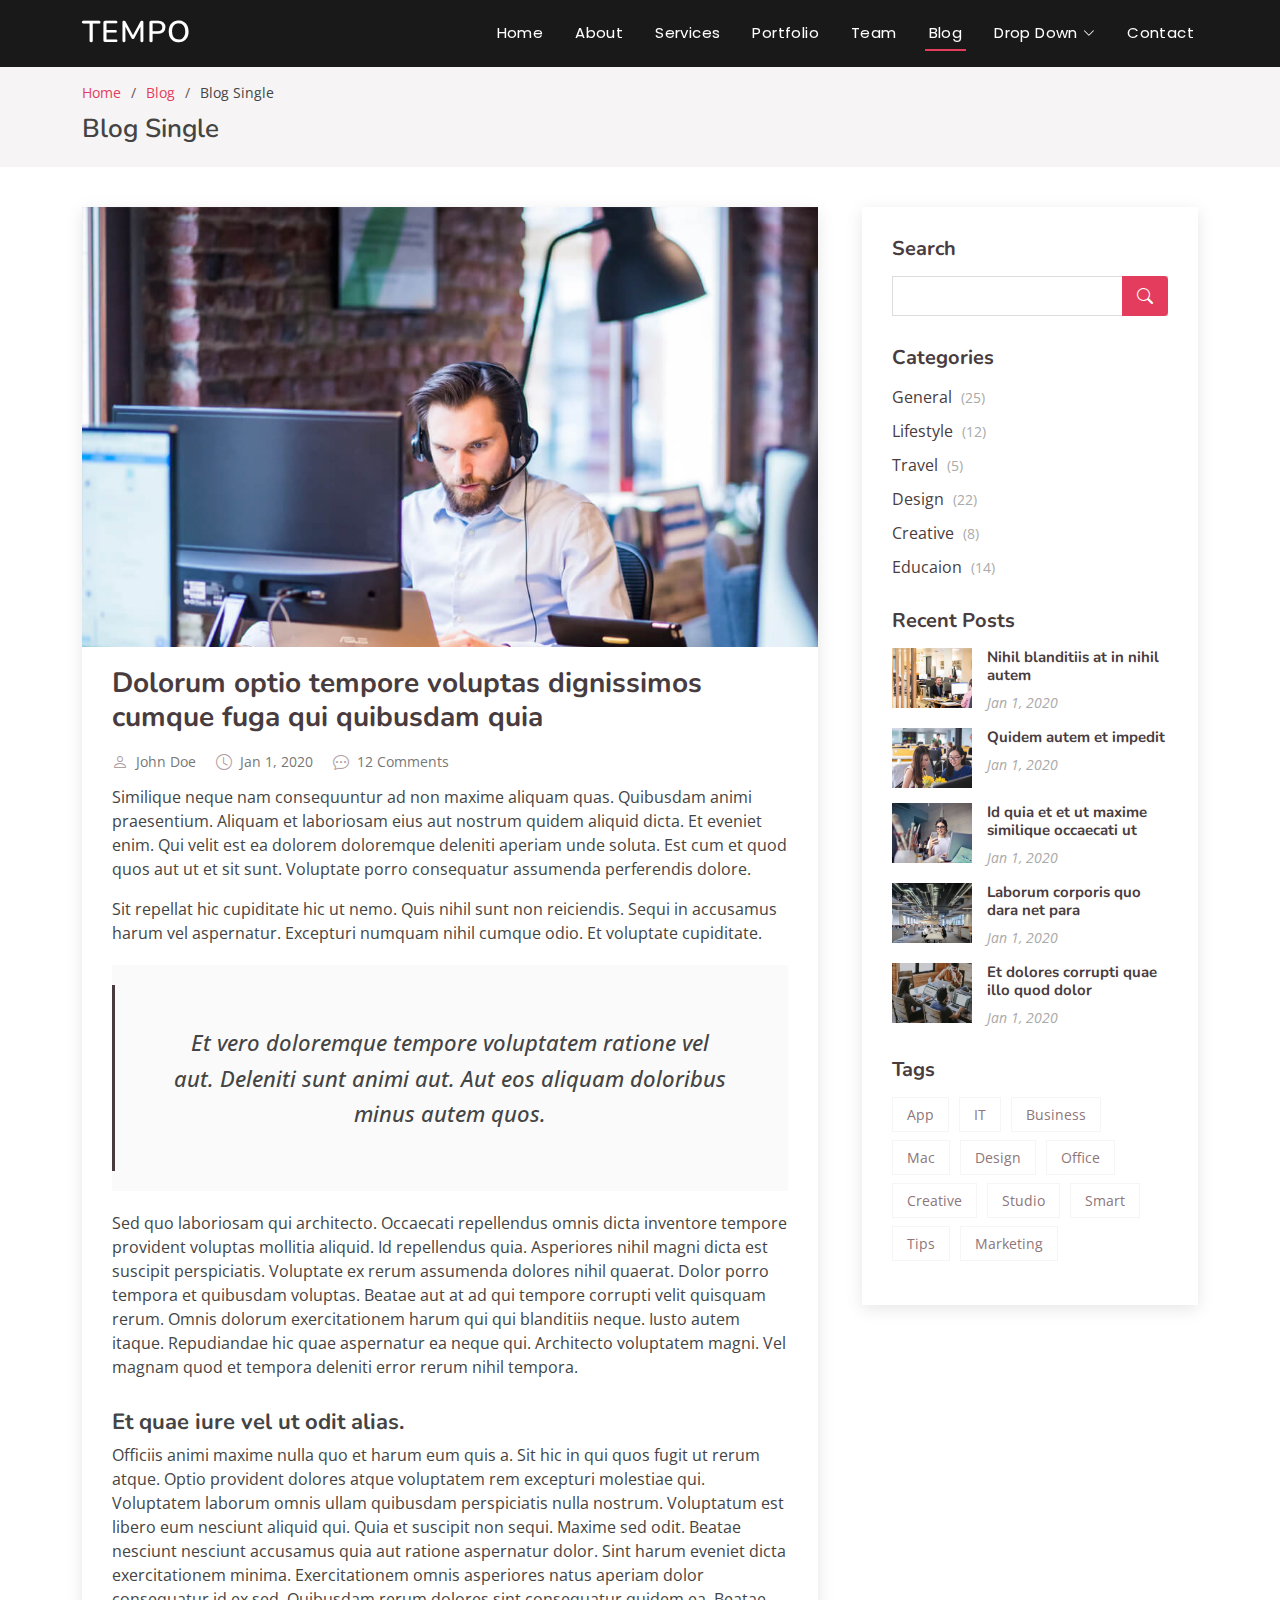
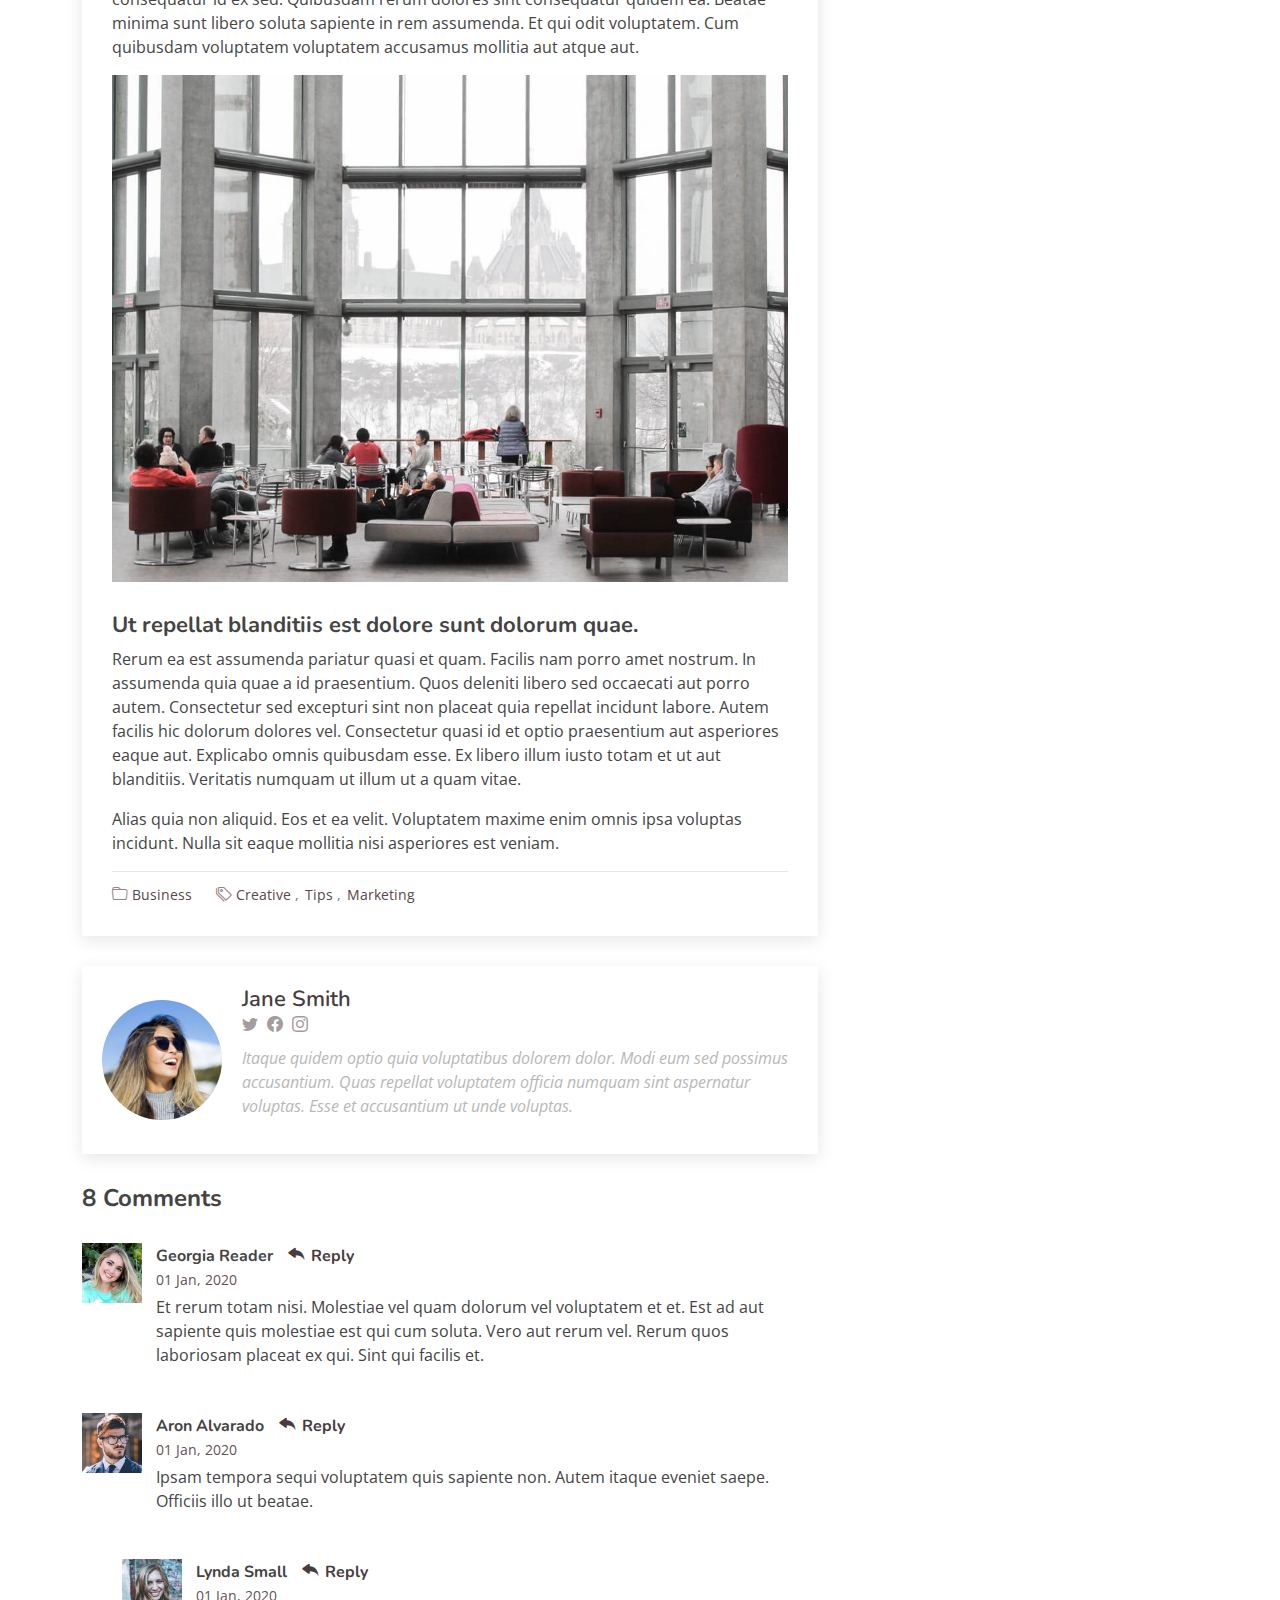
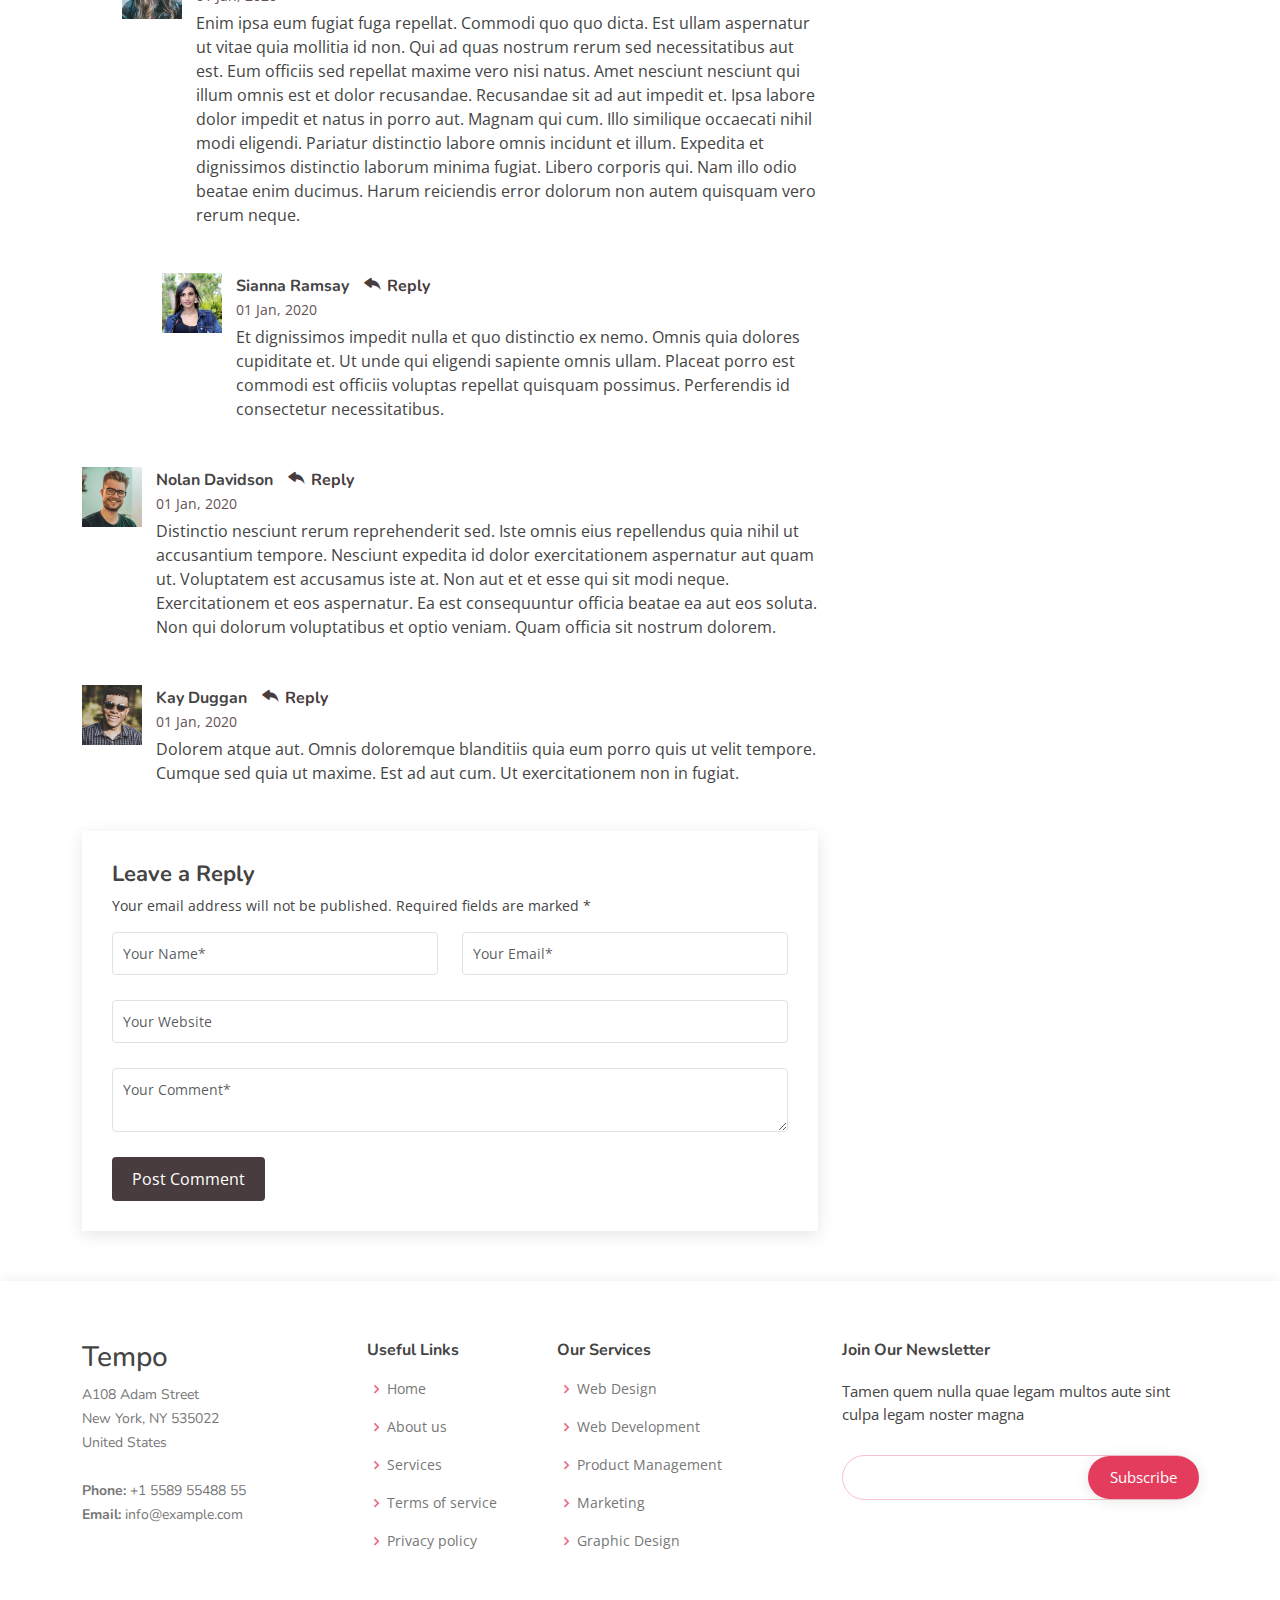
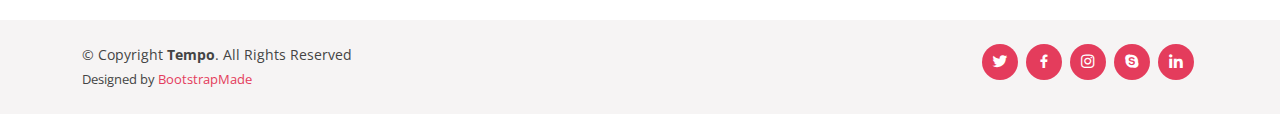
<file: blog-single.html>
<!DOCTYPE html>
<html lang="en">

<head>
  <meta charset="utf-8">
  <meta content="width=device-width, initial-scale=1.0" name="viewport">

  <title>Blog Single - Tempo Bootstrap Template</title>
  <meta content="" name="description">
  <meta content="" name="keywords">

  <!-- Favicons -->
  <link href="assets/img/favicon.png" rel="icon">
  <link href="assets/img/apple-touch-icon.png" rel="apple-touch-icon">

  <!-- Google Fonts -->
  <link href="https://fonts.googleapis.com/css?family=Open+Sans:300,300i,400,400i,600,600i,700,700i|Nunito:300,300i,400,400i,600,600i,700,700i|Poppins:300,300i,400,400i,500,500i,600,600i,700,700i" rel="stylesheet">

  <!-- Vendor CSS Files -->
  <link href="assets/vendor/bootstrap/css/bootstrap.min.css" rel="stylesheet">
  <link href="assets/vendor/bootstrap-icons/bootstrap-icons.css" rel="stylesheet">
  <link href="assets/vendor/boxicons/css/boxicons.min.css" rel="stylesheet">
  <link href="assets/vendor/glightbox/css/glightbox.min.css" rel="stylesheet">
  <link href="assets/vendor/remixicon/remixicon.css" rel="stylesheet">
  <link href="assets/vendor/swiper/swiper-bundle.min.css" rel="stylesheet">

  <!-- Template Main CSS File -->
  <link href="assets/css/style.css" rel="stylesheet">

  <!-- =======================================================
  * Template Name: Tempo
  * Updated: Jan 29 2024 with Bootstrap v5.3.2
  * Template URL: https://bootstrapmade.com/tempo-free-onepage-bootstrap-theme/
  * Author: BootstrapMade.com
  * License: https://bootstrapmade.com/license/
  ======================================================== -->
</head>

<body>

  <!-- ======= Header ======= -->
  <header id="header" class="fixed-top header-inner-pages">
    <div class="container d-flex align-items-center justify-content-between">

      <h1 class="logo"><a href="index.html">Tempo</a></h1>
      <!-- Uncomment below if you prefer to use an image logo -->
      <!-- <a href="index.html" class="logo"><img src="assets/img/logo.png" alt="" class="img-fluid"></a>-->

      <nav id="navbar" class="navbar">
        <ul>
          <li><a class="nav-link scrollto " href="#hero">Home</a></li>
          <li><a class="nav-link scrollto" href="#about">About</a></li>
          <li><a class="nav-link scrollto" href="#services">Services</a></li>
          <li><a class="nav-link scrollto " href="#portfolio">Portfolio</a></li>
          <li><a class="nav-link scrollto" href="#team">Team</a></li>
          <li><a class="active" href="blog.html">Blog</a></li>
          <li class="dropdown"><a href="#"><span>Drop Down</span> <i class="bi bi-chevron-down"></i></a>
            <ul>
              <li><a href="#">Drop Down 1</a></li>
              <li class="dropdown"><a href="#"><span>Deep Drop Down</span> <i class="bi bi-chevron-right"></i></a>
                <ul>
                  <li><a href="#">Deep Drop Down 1</a></li>
                  <li><a href="#">Deep Drop Down 2</a></li>
                  <li><a href="#">Deep Drop Down 3</a></li>
                  <li><a href="#">Deep Drop Down 4</a></li>
                  <li><a href="#">Deep Drop Down 5</a></li>
                </ul>
              </li>
              <li><a href="#">Drop Down 2</a></li>
              <li><a href="#">Drop Down 3</a></li>
              <li><a href="#">Drop Down 4</a></li>
            </ul>
          </li>
          <li><a class="nav-link scrollto" href="#contact">Contact</a></li>
        </ul>
        <i class="bi bi-list mobile-nav-toggle"></i>
      </nav><!-- .navbar -->

    </div>
  </header><!-- End Header -->

  <main id="main">

    <!-- ======= Breadcrumbs ======= -->
    <section id="breadcrumbs" class="breadcrumbs">
      <div class="container">

        <ol>
          <li><a href="index.html">Home</a></li>
          <li><a href="blog.html">Blog</a></li>
          <li>Blog Single</li>
        </ol>
        <h2>Blog Single</h2>

      </div>
    </section><!-- End Breadcrumbs -->

    <!-- ======= Blog Single Section ======= -->
    <section id="blog" class="blog">
      <div class="container" data-aos="fade-up">

        <div class="row">

          <div class="col-lg-8 entries">

            <article class="entry entry-single">

              <div class="entry-img">
                <img src="assets/img/blog/blog-1.jpg" alt="" class="img-fluid">
              </div>

              <h2 class="entry-title">
                <a href="blog-single.html">Dolorum optio tempore voluptas dignissimos cumque fuga qui quibusdam quia</a>
              </h2>

              <div class="entry-meta">
                <ul>
                  <li class="d-flex align-items-center"><i class="bi bi-person"></i> <a href="blog-single.html">John Doe</a></li>
                  <li class="d-flex align-items-center"><i class="bi bi-clock"></i> <a href="blog-single.html"><time datetime="2020-01-01">Jan 1, 2020</time></a></li>
                  <li class="d-flex align-items-center"><i class="bi bi-chat-dots"></i> <a href="blog-single.html">12 Comments</a></li>
                </ul>
              </div>

              <div class="entry-content">
                <p>
                  Similique neque nam consequuntur ad non maxime aliquam quas. Quibusdam animi praesentium. Aliquam et laboriosam eius aut nostrum quidem aliquid dicta.
                  Et eveniet enim. Qui velit est ea dolorem doloremque deleniti aperiam unde soluta. Est cum et quod quos aut ut et sit sunt. Voluptate porro consequatur assumenda perferendis dolore.
                </p>

                <p>
                  Sit repellat hic cupiditate hic ut nemo. Quis nihil sunt non reiciendis. Sequi in accusamus harum vel aspernatur. Excepturi numquam nihil cumque odio. Et voluptate cupiditate.
                </p>

                <blockquote>
                  <p>
                    Et vero doloremque tempore voluptatem ratione vel aut. Deleniti sunt animi aut. Aut eos aliquam doloribus minus autem quos.
                  </p>
                </blockquote>

                <p>
                  Sed quo laboriosam qui architecto. Occaecati repellendus omnis dicta inventore tempore provident voluptas mollitia aliquid. Id repellendus quia. Asperiores nihil magni dicta est suscipit perspiciatis. Voluptate ex rerum assumenda dolores nihil quaerat.
                  Dolor porro tempora et quibusdam voluptas. Beatae aut at ad qui tempore corrupti velit quisquam rerum. Omnis dolorum exercitationem harum qui qui blanditiis neque.
                  Iusto autem itaque. Repudiandae hic quae aspernatur ea neque qui. Architecto voluptatem magni. Vel magnam quod et tempora deleniti error rerum nihil tempora.
                </p>

                <h3>Et quae iure vel ut odit alias.</h3>
                <p>
                  Officiis animi maxime nulla quo et harum eum quis a. Sit hic in qui quos fugit ut rerum atque. Optio provident dolores atque voluptatem rem excepturi molestiae qui. Voluptatem laborum omnis ullam quibusdam perspiciatis nulla nostrum. Voluptatum est libero eum nesciunt aliquid qui.
                  Quia et suscipit non sequi. Maxime sed odit. Beatae nesciunt nesciunt accusamus quia aut ratione aspernatur dolor. Sint harum eveniet dicta exercitationem minima. Exercitationem omnis asperiores natus aperiam dolor consequatur id ex sed. Quibusdam rerum dolores sint consequatur quidem ea.
                  Beatae minima sunt libero soluta sapiente in rem assumenda. Et qui odit voluptatem. Cum quibusdam voluptatem voluptatem accusamus mollitia aut atque aut.
                </p>
                <img src="assets/img/blog/blog-inside-post.jpg" class="img-fluid" alt="">

                <h3>Ut repellat blanditiis est dolore sunt dolorum quae.</h3>
                <p>
                  Rerum ea est assumenda pariatur quasi et quam. Facilis nam porro amet nostrum. In assumenda quia quae a id praesentium. Quos deleniti libero sed occaecati aut porro autem. Consectetur sed excepturi sint non placeat quia repellat incidunt labore. Autem facilis hic dolorum dolores vel.
                  Consectetur quasi id et optio praesentium aut asperiores eaque aut. Explicabo omnis quibusdam esse. Ex libero illum iusto totam et ut aut blanditiis. Veritatis numquam ut illum ut a quam vitae.
                </p>
                <p>
                  Alias quia non aliquid. Eos et ea velit. Voluptatem maxime enim omnis ipsa voluptas incidunt. Nulla sit eaque mollitia nisi asperiores est veniam.
                </p>

              </div>

              <div class="entry-footer">
                <i class="bi bi-folder"></i>
                <ul class="cats">
                  <li><a href="#">Business</a></li>
                </ul>

                <i class="bi bi-tags"></i>
                <ul class="tags">
                  <li><a href="#">Creative</a></li>
                  <li><a href="#">Tips</a></li>
                  <li><a href="#">Marketing</a></li>
                </ul>
              </div>

            </article><!-- End blog entry -->

            <div class="blog-author d-flex align-items-center">
              <img src="assets/img/blog/blog-author.jpg" class="rounded-circle float-left" alt="">
              <div>
                <h4>Jane Smith</h4>
                <div class="social-links">
                  <a href="https://twitters.com/#"><i class="bi bi-twitter"></i></a>
                  <a href="https://facebook.com/#"><i class="bi bi-facebook"></i></a>
                  <a href="https://instagram.com/#"><i class="biu bi-instagram"></i></a>
                </div>
                <p>
                  Itaque quidem optio quia voluptatibus dolorem dolor. Modi eum sed possimus accusantium. Quas repellat voluptatem officia numquam sint aspernatur voluptas. Esse et accusantium ut unde voluptas.
                </p>
              </div>
            </div><!-- End blog author bio -->

            <div class="blog-comments">

              <h4 class="comments-count">8 Comments</h4>

              <div id="comment-1" class="comment">
                <div class="d-flex">
                  <div class="comment-img"><img src="assets/img/blog/comments-1.jpg" alt=""></div>
                  <div>
                    <h5><a href="">Georgia Reader</a> <a href="#" class="reply"><i class="bi bi-reply-fill"></i> Reply</a></h5>
                    <time datetime="2020-01-01">01 Jan, 2020</time>
                    <p>
                      Et rerum totam nisi. Molestiae vel quam dolorum vel voluptatem et et. Est ad aut sapiente quis molestiae est qui cum soluta.
                      Vero aut rerum vel. Rerum quos laboriosam placeat ex qui. Sint qui facilis et.
                    </p>
                  </div>
                </div>
              </div><!-- End comment #1 -->

              <div id="comment-2" class="comment">
                <div class="d-flex">
                  <div class="comment-img"><img src="assets/img/blog/comments-2.jpg" alt=""></div>
                  <div>
                    <h5><a href="">Aron Alvarado</a> <a href="#" class="reply"><i class="bi bi-reply-fill"></i> Reply</a></h5>
                    <time datetime="2020-01-01">01 Jan, 2020</time>
                    <p>
                      Ipsam tempora sequi voluptatem quis sapiente non. Autem itaque eveniet saepe. Officiis illo ut beatae.
                    </p>
                  </div>
                </div>

                <div id="comment-reply-1" class="comment comment-reply">
                  <div class="d-flex">
                    <div class="comment-img"><img src="assets/img/blog/comments-3.jpg" alt=""></div>
                    <div>
                      <h5><a href="">Lynda Small</a> <a href="#" class="reply"><i class="bi bi-reply-fill"></i> Reply</a></h5>
                      <time datetime="2020-01-01">01 Jan, 2020</time>
                      <p>
                        Enim ipsa eum fugiat fuga repellat. Commodi quo quo dicta. Est ullam aspernatur ut vitae quia mollitia id non. Qui ad quas nostrum rerum sed necessitatibus aut est. Eum officiis sed repellat maxime vero nisi natus. Amet nesciunt nesciunt qui illum omnis est et dolor recusandae.

                        Recusandae sit ad aut impedit et. Ipsa labore dolor impedit et natus in porro aut. Magnam qui cum. Illo similique occaecati nihil modi eligendi. Pariatur distinctio labore omnis incidunt et illum. Expedita et dignissimos distinctio laborum minima fugiat.

                        Libero corporis qui. Nam illo odio beatae enim ducimus. Harum reiciendis error dolorum non autem quisquam vero rerum neque.
                      </p>
                    </div>
                  </div>

                  <div id="comment-reply-2" class="comment comment-reply">
                    <div class="d-flex">
                      <div class="comment-img"><img src="assets/img/blog/comments-4.jpg" alt=""></div>
                      <div>
                        <h5><a href="">Sianna Ramsay</a> <a href="#" class="reply"><i class="bi bi-reply-fill"></i> Reply</a></h5>
                        <time datetime="2020-01-01">01 Jan, 2020</time>
                        <p>
                          Et dignissimos impedit nulla et quo distinctio ex nemo. Omnis quia dolores cupiditate et. Ut unde qui eligendi sapiente omnis ullam. Placeat porro est commodi est officiis voluptas repellat quisquam possimus. Perferendis id consectetur necessitatibus.
                        </p>
                      </div>
                    </div>

                  </div><!-- End comment reply #2-->

                </div><!-- End comment reply #1-->

              </div><!-- End comment #2-->

              <div id="comment-3" class="comment">
                <div class="d-flex">
                  <div class="comment-img"><img src="assets/img/blog/comments-5.jpg" alt=""></div>
                  <div>
                    <h5><a href="">Nolan Davidson</a> <a href="#" class="reply"><i class="bi bi-reply-fill"></i> Reply</a></h5>
                    <time datetime="2020-01-01">01 Jan, 2020</time>
                    <p>
                      Distinctio nesciunt rerum reprehenderit sed. Iste omnis eius repellendus quia nihil ut accusantium tempore. Nesciunt expedita id dolor exercitationem aspernatur aut quam ut. Voluptatem est accusamus iste at.
                      Non aut et et esse qui sit modi neque. Exercitationem et eos aspernatur. Ea est consequuntur officia beatae ea aut eos soluta. Non qui dolorum voluptatibus et optio veniam. Quam officia sit nostrum dolorem.
                    </p>
                  </div>
                </div>

              </div><!-- End comment #3 -->

              <div id="comment-4" class="comment">
                <div class="d-flex">
                  <div class="comment-img"><img src="assets/img/blog/comments-6.jpg" alt=""></div>
                  <div>
                    <h5><a href="">Kay Duggan</a> <a href="#" class="reply"><i class="bi bi-reply-fill"></i> Reply</a></h5>
                    <time datetime="2020-01-01">01 Jan, 2020</time>
                    <p>
                      Dolorem atque aut. Omnis doloremque blanditiis quia eum porro quis ut velit tempore. Cumque sed quia ut maxime. Est ad aut cum. Ut exercitationem non in fugiat.
                    </p>
                  </div>
                </div>

              </div><!-- End comment #4 -->

              <div class="reply-form">
                <h4>Leave a Reply</h4>
                <p>Your email address will not be published. Required fields are marked * </p>
                <form action="">
                  <div class="row">
                    <div class="col-md-6 form-group">
                      <input name="name" type="text" class="form-control" placeholder="Your Name*">
                    </div>
                    <div class="col-md-6 form-group">
                      <input name="email" type="text" class="form-control" placeholder="Your Email*">
                    </div>
                  </div>
                  <div class="row">
                    <div class="col form-group">
                      <input name="website" type="text" class="form-control" placeholder="Your Website">
                    </div>
                  </div>
                  <div class="row">
                    <div class="col form-group">
                      <textarea name="comment" class="form-control" placeholder="Your Comment*"></textarea>
                    </div>
                  </div>
                  <button type="submit" class="btn btn-primary">Post Comment</button>

                </form>

              </div>

            </div><!-- End blog comments -->

          </div><!-- End blog entries list -->

          <div class="col-lg-4">

            <div class="sidebar">

              <h3 class="sidebar-title">Search</h3>
              <div class="sidebar-item search-form">
                <form action="">
                  <input type="text">
                  <button type="submit"><i class="bi bi-search"></i></button>
                </form>
              </div><!-- End sidebar search formn-->

              <h3 class="sidebar-title">Categories</h3>
              <div class="sidebar-item categories">
                <ul>
                  <li><a href="#">General <span>(25)</span></a></li>
                  <li><a href="#">Lifestyle <span>(12)</span></a></li>
                  <li><a href="#">Travel <span>(5)</span></a></li>
                  <li><a href="#">Design <span>(22)</span></a></li>
                  <li><a href="#">Creative <span>(8)</span></a></li>
                  <li><a href="#">Educaion <span>(14)</span></a></li>
                </ul>
              </div><!-- End sidebar categories-->

              <h3 class="sidebar-title">Recent Posts</h3>
              <div class="sidebar-item recent-posts">
                <div class="post-item clearfix">
                  <img src="assets/img/blog/blog-recent-1.jpg" alt="">
                  <h4><a href="blog-single.html">Nihil blanditiis at in nihil autem</a></h4>
                  <time datetime="2020-01-01">Jan 1, 2020</time>
                </div>

                <div class="post-item clearfix">
                  <img src="assets/img/blog/blog-recent-2.jpg" alt="">
                  <h4><a href="blog-single.html">Quidem autem et impedit</a></h4>
                  <time datetime="2020-01-01">Jan 1, 2020</time>
                </div>

                <div class="post-item clearfix">
                  <img src="assets/img/blog/blog-recent-3.jpg" alt="">
                  <h4><a href="blog-single.html">Id quia et et ut maxime similique occaecati ut</a></h4>
                  <time datetime="2020-01-01">Jan 1, 2020</time>
                </div>

                <div class="post-item clearfix">
                  <img src="assets/img/blog/blog-recent-4.jpg" alt="">
                  <h4><a href="blog-single.html">Laborum corporis quo dara net para</a></h4>
                  <time datetime="2020-01-01">Jan 1, 2020</time>
                </div>

                <div class="post-item clearfix">
                  <img src="assets/img/blog/blog-recent-5.jpg" alt="">
                  <h4><a href="blog-single.html">Et dolores corrupti quae illo quod dolor</a></h4>
                  <time datetime="2020-01-01">Jan 1, 2020</time>
                </div>

              </div><!-- End sidebar recent posts-->

              <h3 class="sidebar-title">Tags</h3>
              <div class="sidebar-item tags">
                <ul>
                  <li><a href="#">App</a></li>
                  <li><a href="#">IT</a></li>
                  <li><a href="#">Business</a></li>
                  <li><a href="#">Mac</a></li>
                  <li><a href="#">Design</a></li>
                  <li><a href="#">Office</a></li>
                  <li><a href="#">Creative</a></li>
                  <li><a href="#">Studio</a></li>
                  <li><a href="#">Smart</a></li>
                  <li><a href="#">Tips</a></li>
                  <li><a href="#">Marketing</a></li>
                </ul>
              </div><!-- End sidebar tags-->

            </div><!-- End sidebar -->

          </div><!-- End blog sidebar -->

        </div>

      </div>
    </section><!-- End Blog Single Section -->

  </main><!-- End #main -->

  <!-- ======= Footer ======= -->
  <footer id="footer">

    <div class="footer-top">
      <div class="container">
        <div class="row">

          <div class="col-lg-3 col-md-6 footer-contact">
            <h3>Tempo</h3>
            <p>
              A108 Adam Street <br>
              New York, NY 535022<br>
              United States <br><br>
              <strong>Phone:</strong> +1 5589 55488 55<br>
              <strong>Email:</strong> info@example.com<br>
            </p>
          </div>

          <div class="col-lg-2 col-md-6 footer-links">
            <h4>Useful Links</h4>
            <ul>
              <li><i class="bx bx-chevron-right"></i> <a href="#">Home</a></li>
              <li><i class="bx bx-chevron-right"></i> <a href="#">About us</a></li>
              <li><i class="bx bx-chevron-right"></i> <a href="#">Services</a></li>
              <li><i class="bx bx-chevron-right"></i> <a href="#">Terms of service</a></li>
              <li><i class="bx bx-chevron-right"></i> <a href="#">Privacy policy</a></li>
            </ul>
          </div>

          <div class="col-lg-3 col-md-6 footer-links">
            <h4>Our Services</h4>
            <ul>
              <li><i class="bx bx-chevron-right"></i> <a href="#">Web Design</a></li>
              <li><i class="bx bx-chevron-right"></i> <a href="#">Web Development</a></li>
              <li><i class="bx bx-chevron-right"></i> <a href="#">Product Management</a></li>
              <li><i class="bx bx-chevron-right"></i> <a href="#">Marketing</a></li>
              <li><i class="bx bx-chevron-right"></i> <a href="#">Graphic Design</a></li>
            </ul>
          </div>

          <div class="col-lg-4 col-md-6 footer-newsletter">
            <h4>Join Our Newsletter</h4>
            <p>Tamen quem nulla quae legam multos aute sint culpa legam noster magna</p>
            <form action="" method="post">
              <input type="email" name="email"><input type="submit" value="Subscribe">
            </form>
          </div>

        </div>
      </div>
    </div>

    <div class="container d-md-flex py-4">

      <div class="me-md-auto text-center text-md-start">
        <div class="copyright">
          &copy; Copyright <strong><span>Tempo</span></strong>. All Rights Reserved
        </div>
        <div class="credits">
          <!-- All the links in the footer should remain intact. -->
          <!-- You can delete the links only if you purchased the pro version. -->
          <!-- Licensing information: https://bootstrapmade.com/license/ -->
          <!-- Purchase the pro version with working PHP/AJAX contact form: https://bootstrapmade.com/tempo-free-onepage-bootstrap-theme/ -->
          Designed by <a href="https://bootstrapmade.com/">BootstrapMade</a>
        </div>
      </div>
      <div class="social-links text-center text-md-right pt-3 pt-md-0">
        <a href="#" class="twitter"><i class="bx bxl-twitter"></i></a>
        <a href="#" class="facebook"><i class="bx bxl-facebook"></i></a>
        <a href="#" class="instagram"><i class="bx bxl-instagram"></i></a>
        <a href="#" class="google-plus"><i class="bx bxl-skype"></i></a>
        <a href="#" class="linkedin"><i class="bx bxl-linkedin"></i></a>
      </div>
    </div>
  </footer><!-- End Footer -->

  <a href="#" class="back-to-top d-flex align-items-center justify-content-center"><i class="bi bi-arrow-up-short"></i></a>

  <!-- Vendor JS Files -->
  <script src="assets/vendor/bootstrap/js/bootstrap.bundle.min.js"></script>
  <script src="assets/vendor/glightbox/js/glightbox.min.js"></script>
  <script src="assets/vendor/isotope-layout/isotope.pkgd.min.js"></script>
  <script src="assets/vendor/swiper/swiper-bundle.min.js"></script>
  <script src="assets/vendor/php-email-form/validate.js"></script>

  <!-- Template Main JS File -->
  <script src="assets/js/main.js"></script>

</body>

</html>
</file>
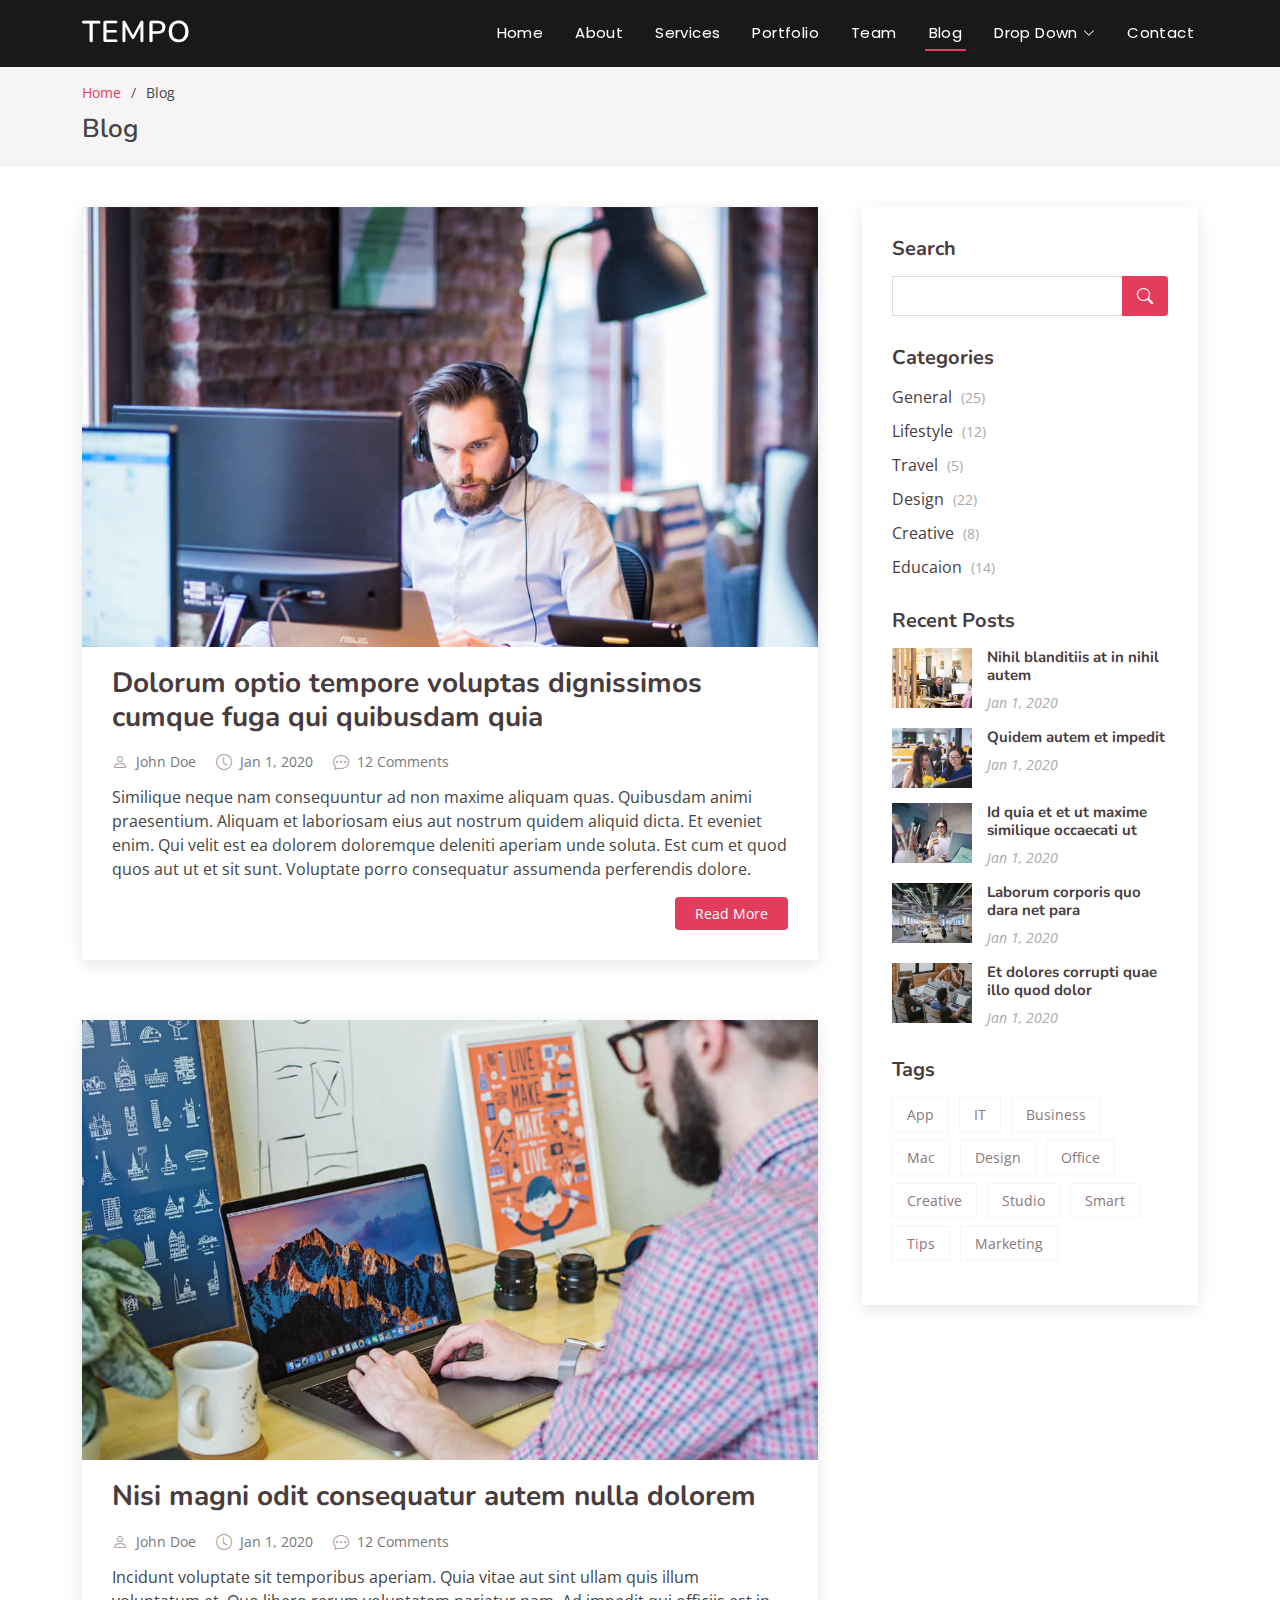
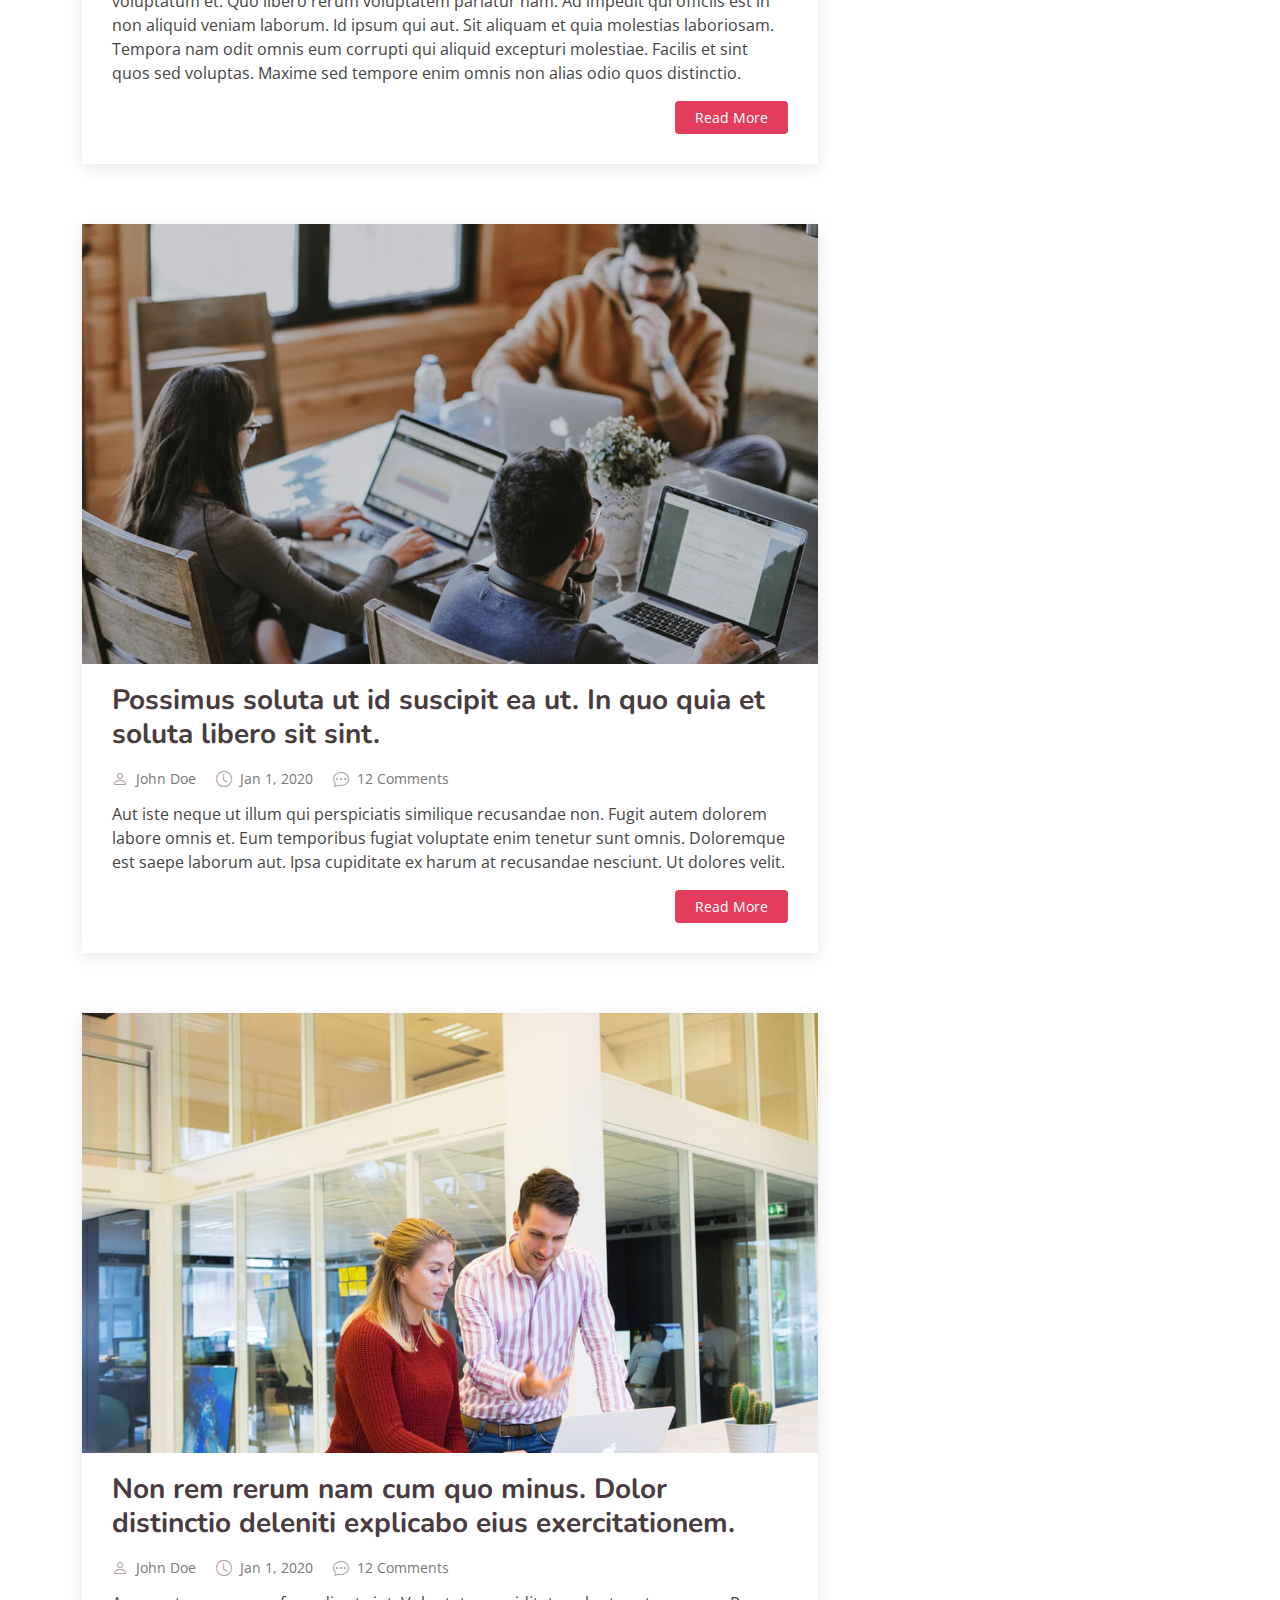
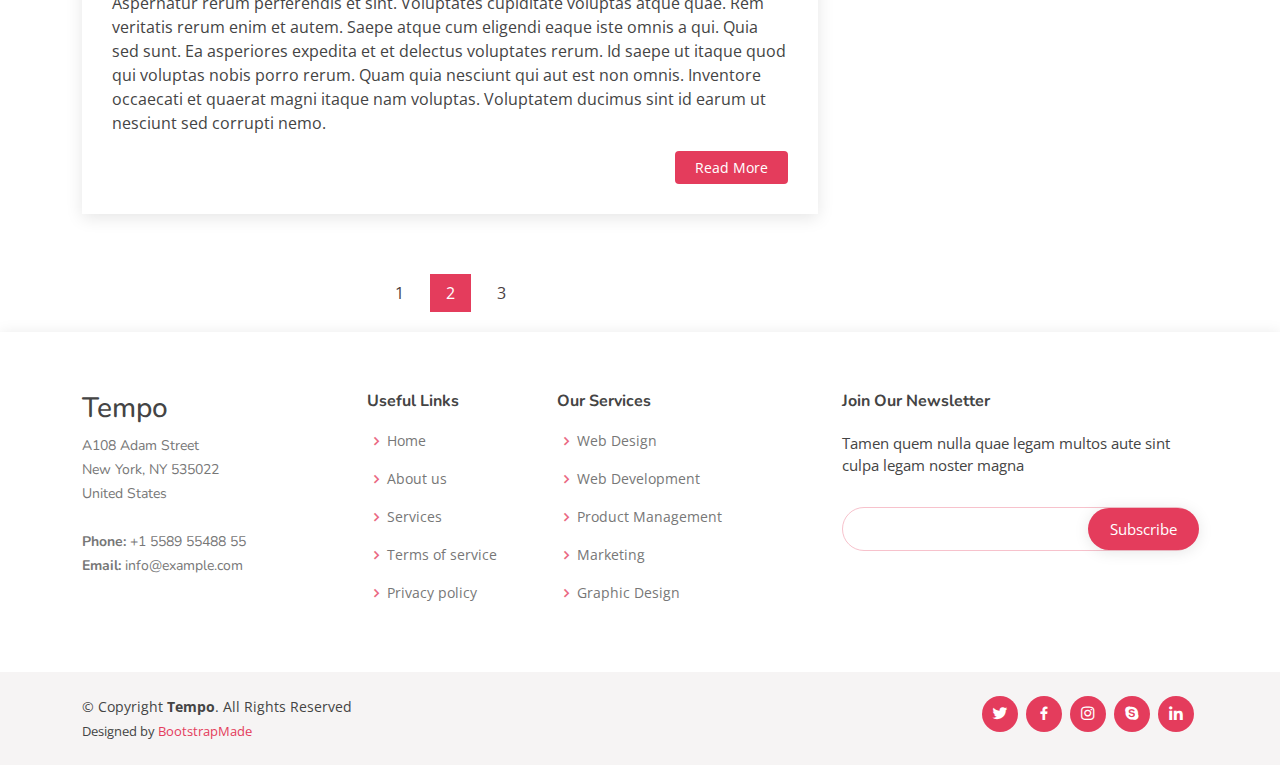
<file: blog.html>
<!DOCTYPE html>
<html lang="en">

<head>
  <meta charset="utf-8">
  <meta content="width=device-width, initial-scale=1.0" name="viewport">

  <title>Blog - Tempo Bootstrap Template</title>
  <meta content="" name="description">
  <meta content="" name="keywords">

  <!-- Favicons -->
  <link href="assets/img/favicon.png" rel="icon">
  <link href="assets/img/apple-touch-icon.png" rel="apple-touch-icon">

  <!-- Google Fonts -->
  <link href="https://fonts.googleapis.com/css?family=Open+Sans:300,300i,400,400i,600,600i,700,700i|Nunito:300,300i,400,400i,600,600i,700,700i|Poppins:300,300i,400,400i,500,500i,600,600i,700,700i" rel="stylesheet">

  <!-- Vendor CSS Files -->
  <link href="assets/vendor/bootstrap/css/bootstrap.min.css" rel="stylesheet">
  <link href="assets/vendor/bootstrap-icons/bootstrap-icons.css" rel="stylesheet">
  <link href="assets/vendor/boxicons/css/boxicons.min.css" rel="stylesheet">
  <link href="assets/vendor/glightbox/css/glightbox.min.css" rel="stylesheet">
  <link href="assets/vendor/remixicon/remixicon.css" rel="stylesheet">
  <link href="assets/vendor/swiper/swiper-bundle.min.css" rel="stylesheet">

  <!-- Template Main CSS File -->
  <link href="assets/css/style.css" rel="stylesheet">

  <!-- =======================================================
  * Template Name: Tempo
  * Updated: Jan 29 2024 with Bootstrap v5.3.2
  * Template URL: https://bootstrapmade.com/tempo-free-onepage-bootstrap-theme/
  * Author: BootstrapMade.com
  * License: https://bootstrapmade.com/license/
  ======================================================== -->
</head>

<body>

  <!-- ======= Header ======= -->
  <header id="header" class="fixed-top header-inner-pages">
    <div class="container d-flex align-items-center justify-content-between">

      <h1 class="logo"><a href="index.html">Tempo</a></h1>
      <!-- Uncomment below if you prefer to use an image logo -->
      <!-- <a href="index.html" class="logo"><img src="assets/img/logo.png" alt="" class="img-fluid"></a>-->

      <nav id="navbar" class="navbar">
        <ul>
          <li><a class="nav-link scrollto " href="#hero">Home</a></li>
          <li><a class="nav-link scrollto" href="#about">About</a></li>
          <li><a class="nav-link scrollto" href="#services">Services</a></li>
          <li><a class="nav-link scrollto " href="#portfolio">Portfolio</a></li>
          <li><a class="nav-link scrollto" href="#team">Team</a></li>
          <li><a class="active" href="blog.html">Blog</a></li>
          <li class="dropdown"><a href="#"><span>Drop Down</span> <i class="bi bi-chevron-down"></i></a>
            <ul>
              <li><a href="#">Drop Down 1</a></li>
              <li class="dropdown"><a href="#"><span>Deep Drop Down</span> <i class="bi bi-chevron-right"></i></a>
                <ul>
                  <li><a href="#">Deep Drop Down 1</a></li>
                  <li><a href="#">Deep Drop Down 2</a></li>
                  <li><a href="#">Deep Drop Down 3</a></li>
                  <li><a href="#">Deep Drop Down 4</a></li>
                  <li><a href="#">Deep Drop Down 5</a></li>
                </ul>
              </li>
              <li><a href="#">Drop Down 2</a></li>
              <li><a href="#">Drop Down 3</a></li>
              <li><a href="#">Drop Down 4</a></li>
            </ul>
          </li>
          <li><a class="nav-link scrollto" href="#contact">Contact</a></li>
        </ul>
        <i class="bi bi-list mobile-nav-toggle"></i>
      </nav><!-- .navbar -->

    </div>
  </header><!-- End Header -->

  <main id="main">

    <!-- ======= Breadcrumbs ======= -->
    <section id="breadcrumbs" class="breadcrumbs">
      <div class="container">

        <ol>
          <li><a href="index.html">Home</a></li>
          <li>Blog</li>
        </ol>
        <h2>Blog</h2>

      </div>
    </section><!-- End Breadcrumbs -->

    <!-- ======= Blog Section ======= -->
    <section id="blog" class="blog">
      <div class="container" data-aos="fade-up">

        <div class="row">

          <div class="col-lg-8 entries">

            <article class="entry">

              <div class="entry-img">
                <img src="assets/img/blog/blog-1.jpg" alt="" class="img-fluid">
              </div>

              <h2 class="entry-title">
                <a href="blog-single.html">Dolorum optio tempore voluptas dignissimos cumque fuga qui quibusdam quia</a>
              </h2>

              <div class="entry-meta">
                <ul>
                  <li class="d-flex align-items-center"><i class="bi bi-person"></i> <a href="blog-single.html">John Doe</a></li>
                  <li class="d-flex align-items-center"><i class="bi bi-clock"></i> <a href="blog-single.html"><time datetime="2020-01-01">Jan 1, 2020</time></a></li>
                  <li class="d-flex align-items-center"><i class="bi bi-chat-dots"></i> <a href="blog-single.html">12 Comments</a></li>
                </ul>
              </div>

              <div class="entry-content">
                <p>
                  Similique neque nam consequuntur ad non maxime aliquam quas. Quibusdam animi praesentium. Aliquam et laboriosam eius aut nostrum quidem aliquid dicta.
                  Et eveniet enim. Qui velit est ea dolorem doloremque deleniti aperiam unde soluta. Est cum et quod quos aut ut et sit sunt. Voluptate porro consequatur assumenda perferendis dolore.
                </p>
                <div class="read-more">
                  <a href="blog-single.html">Read More</a>
                </div>
              </div>

            </article><!-- End blog entry -->

            <article class="entry">

              <div class="entry-img">
                <img src="assets/img/blog/blog-2.jpg" alt="" class="img-fluid">
              </div>

              <h2 class="entry-title">
                <a href="blog-single.html">Nisi magni odit consequatur autem nulla dolorem</a>
              </h2>

              <div class="entry-meta">
                <ul>
                  <li class="d-flex align-items-center"><i class="bi bi-person"></i> <a href="blog-single.html">John Doe</a></li>
                  <li class="d-flex align-items-center"><i class="bi bi-clock"></i> <a href="blog-single.html"><time datetime="2020-01-01">Jan 1, 2020</time></a></li>
                  <li class="d-flex align-items-center"><i class="bi bi-chat-dots"></i> <a href="blog-single.html">12 Comments</a></li>
                </ul>
              </div>

              <div class="entry-content">
                <p>
                  Incidunt voluptate sit temporibus aperiam. Quia vitae aut sint ullam quis illum voluptatum et. Quo libero rerum voluptatem pariatur nam.
                  Ad impedit qui officiis est in non aliquid veniam laborum. Id ipsum qui aut. Sit aliquam et quia molestias laboriosam. Tempora nam odit omnis eum corrupti qui aliquid excepturi molestiae. Facilis et sint quos sed voluptas. Maxime sed tempore enim omnis non alias odio quos distinctio.
                </p>
                <div class="read-more">
                  <a href="blog-single.html">Read More</a>
                </div>
              </div>

            </article><!-- End blog entry -->

            <article class="entry">

              <div class="entry-img">
                <img src="assets/img/blog/blog-3.jpg" alt="" class="img-fluid">
              </div>

              <h2 class="entry-title">
                <a href="blog-single.html">Possimus soluta ut id suscipit ea ut. In quo quia et soluta libero sit sint.</a>
              </h2>

              <div class="entry-meta">
                <ul>
                  <li class="d-flex align-items-center"><i class="bi bi-person"></i> <a href="blog-single.html">John Doe</a></li>
                  <li class="d-flex align-items-center"><i class="bi bi-clock"></i> <a href="blog-single.html"><time datetime="2020-01-01">Jan 1, 2020</time></a></li>
                  <li class="d-flex align-items-center"><i class="bi bi-chat-dots"></i> <a href="blog-single.html">12 Comments</a></li>
                </ul>
              </div>

              <div class="entry-content">
                <p>
                  Aut iste neque ut illum qui perspiciatis similique recusandae non. Fugit autem dolorem labore omnis et. Eum temporibus fugiat voluptate enim tenetur sunt omnis.
                  Doloremque est saepe laborum aut. Ipsa cupiditate ex harum at recusandae nesciunt. Ut dolores velit.
                </p>
                <div class="read-more">
                  <a href="blog-single.html">Read More</a>
                </div>
              </div>

            </article><!-- End blog entry -->

            <article class="entry">

              <div class="entry-img">
                <img src="assets/img/blog/blog-4.jpg" alt="" class="img-fluid">
              </div>

              <h2 class="entry-title">
                <a href="blog-single.html">Non rem rerum nam cum quo minus. Dolor distinctio deleniti explicabo eius exercitationem.</a>
              </h2>

              <div class="entry-meta">
                <ul>
                  <li class="d-flex align-items-center"><i class="bi bi-person"></i> <a href="blog-single.html">John Doe</a></li>
                  <li class="d-flex align-items-center"><i class="bi bi-clock"></i> <a href="blog-single.html"><time datetime="2020-01-01">Jan 1, 2020</time></a></li>
                  <li class="d-flex align-items-center"><i class="bi bi-chat-dots"></i> <a href="blog-single.html">12 Comments</a></li>
                </ul>
              </div>

              <div class="entry-content">
                <p>
                  Aspernatur rerum perferendis et sint. Voluptates cupiditate voluptas atque quae. Rem veritatis rerum enim et autem. Saepe atque cum eligendi eaque iste omnis a qui.
                  Quia sed sunt. Ea asperiores expedita et et delectus voluptates rerum. Id saepe ut itaque quod qui voluptas nobis porro rerum. Quam quia nesciunt qui aut est non omnis. Inventore occaecati et quaerat magni itaque nam voluptas. Voluptatem ducimus sint id earum ut nesciunt sed corrupti nemo.
                </p>
                <div class="read-more">
                  <a href="blog-single.html">Read More</a>
                </div>
              </div>

            </article><!-- End blog entry -->

            <div class="blog-pagination">
              <ul class="justify-content-center">
                <li><a href="#">1</a></li>
                <li class="active"><a href="#">2</a></li>
                <li><a href="#">3</a></li>
              </ul>
            </div>

          </div><!-- End blog entries list -->

          <div class="col-lg-4">

            <div class="sidebar">

              <h3 class="sidebar-title">Search</h3>
              <div class="sidebar-item search-form">
                <form action="">
                  <input type="text">
                  <button type="submit"><i class="bi bi-search"></i></button>
                </form>
              </div><!-- End sidebar search formn-->

              <h3 class="sidebar-title">Categories</h3>
              <div class="sidebar-item categories">
                <ul>
                  <li><a href="#">General <span>(25)</span></a></li>
                  <li><a href="#">Lifestyle <span>(12)</span></a></li>
                  <li><a href="#">Travel <span>(5)</span></a></li>
                  <li><a href="#">Design <span>(22)</span></a></li>
                  <li><a href="#">Creative <span>(8)</span></a></li>
                  <li><a href="#">Educaion <span>(14)</span></a></li>
                </ul>
              </div><!-- End sidebar categories-->

              <h3 class="sidebar-title">Recent Posts</h3>
              <div class="sidebar-item recent-posts">
                <div class="post-item clearfix">
                  <img src="assets/img/blog/blog-recent-1.jpg" alt="">
                  <h4><a href="blog-single.html">Nihil blanditiis at in nihil autem</a></h4>
                  <time datetime="2020-01-01">Jan 1, 2020</time>
                </div>

                <div class="post-item clearfix">
                  <img src="assets/img/blog/blog-recent-2.jpg" alt="">
                  <h4><a href="blog-single.html">Quidem autem et impedit</a></h4>
                  <time datetime="2020-01-01">Jan 1, 2020</time>
                </div>

                <div class="post-item clearfix">
                  <img src="assets/img/blog/blog-recent-3.jpg" alt="">
                  <h4><a href="blog-single.html">Id quia et et ut maxime similique occaecati ut</a></h4>
                  <time datetime="2020-01-01">Jan 1, 2020</time>
                </div>

                <div class="post-item clearfix">
                  <img src="assets/img/blog/blog-recent-4.jpg" alt="">
                  <h4><a href="blog-single.html">Laborum corporis quo dara net para</a></h4>
                  <time datetime="2020-01-01">Jan 1, 2020</time>
                </div>

                <div class="post-item clearfix">
                  <img src="assets/img/blog/blog-recent-5.jpg" alt="">
                  <h4><a href="blog-single.html">Et dolores corrupti quae illo quod dolor</a></h4>
                  <time datetime="2020-01-01">Jan 1, 2020</time>
                </div>

              </div><!-- End sidebar recent posts-->

              <h3 class="sidebar-title">Tags</h3>
              <div class="sidebar-item tags">
                <ul>
                  <li><a href="#">App</a></li>
                  <li><a href="#">IT</a></li>
                  <li><a href="#">Business</a></li>
                  <li><a href="#">Mac</a></li>
                  <li><a href="#">Design</a></li>
                  <li><a href="#">Office</a></li>
                  <li><a href="#">Creative</a></li>
                  <li><a href="#">Studio</a></li>
                  <li><a href="#">Smart</a></li>
                  <li><a href="#">Tips</a></li>
                  <li><a href="#">Marketing</a></li>
                </ul>
              </div><!-- End sidebar tags-->

            </div><!-- End sidebar -->

          </div><!-- End blog sidebar -->

        </div>

      </div>
    </section><!-- End Blog Section -->

  </main><!-- End #main -->

  <!-- ======= Footer ======= -->
  <footer id="footer">

    <div class="footer-top">
      <div class="container">
        <div class="row">

          <div class="col-lg-3 col-md-6 footer-contact">
            <h3>Tempo</h3>
            <p>
              A108 Adam Street <br>
              New York, NY 535022<br>
              United States <br><br>
              <strong>Phone:</strong> +1 5589 55488 55<br>
              <strong>Email:</strong> info@example.com<br>
            </p>
          </div>

          <div class="col-lg-2 col-md-6 footer-links">
            <h4>Useful Links</h4>
            <ul>
              <li><i class="bx bx-chevron-right"></i> <a href="#">Home</a></li>
              <li><i class="bx bx-chevron-right"></i> <a href="#">About us</a></li>
              <li><i class="bx bx-chevron-right"></i> <a href="#">Services</a></li>
              <li><i class="bx bx-chevron-right"></i> <a href="#">Terms of service</a></li>
              <li><i class="bx bx-chevron-right"></i> <a href="#">Privacy policy</a></li>
            </ul>
          </div>

          <div class="col-lg-3 col-md-6 footer-links">
            <h4>Our Services</h4>
            <ul>
              <li><i class="bx bx-chevron-right"></i> <a href="#">Web Design</a></li>
              <li><i class="bx bx-chevron-right"></i> <a href="#">Web Development</a></li>
              <li><i class="bx bx-chevron-right"></i> <a href="#">Product Management</a></li>
              <li><i class="bx bx-chevron-right"></i> <a href="#">Marketing</a></li>
              <li><i class="bx bx-chevron-right"></i> <a href="#">Graphic Design</a></li>
            </ul>
          </div>

          <div class="col-lg-4 col-md-6 footer-newsletter">
            <h4>Join Our Newsletter</h4>
            <p>Tamen quem nulla quae legam multos aute sint culpa legam noster magna</p>
            <form action="" method="post">
              <input type="email" name="email"><input type="submit" value="Subscribe">
            </form>
          </div>

        </div>
      </div>
    </div>

    <div class="container d-md-flex py-4">

      <div class="me-md-auto text-center text-md-start">
        <div class="copyright">
          &copy; Copyright <strong><span>Tempo</span></strong>. All Rights Reserved
        </div>
        <div class="credits">
          <!-- All the links in the footer should remain intact. -->
          <!-- You can delete the links only if you purchased the pro version. -->
          <!-- Licensing information: https://bootstrapmade.com/license/ -->
          <!-- Purchase the pro version with working PHP/AJAX contact form: https://bootstrapmade.com/tempo-free-onepage-bootstrap-theme/ -->
          Designed by <a href="https://bootstrapmade.com/">BootstrapMade</a>
        </div>
      </div>
      <div class="social-links text-center text-md-right pt-3 pt-md-0">
        <a href="#" class="twitter"><i class="bx bxl-twitter"></i></a>
        <a href="#" class="facebook"><i class="bx bxl-facebook"></i></a>
        <a href="#" class="instagram"><i class="bx bxl-instagram"></i></a>
        <a href="#" class="google-plus"><i class="bx bxl-skype"></i></a>
        <a href="#" class="linkedin"><i class="bx bxl-linkedin"></i></a>
      </div>
    </div>
  </footer><!-- End Footer -->

  <a href="#" class="back-to-top d-flex align-items-center justify-content-center"><i class="bi bi-arrow-up-short"></i></a>

  <!-- Vendor JS Files -->
  <script src="assets/vendor/bootstrap/js/bootstrap.bundle.min.js"></script>
  <script src="assets/vendor/glightbox/js/glightbox.min.js"></script>
  <script src="assets/vendor/isotope-layout/isotope.pkgd.min.js"></script>
  <script src="assets/vendor/swiper/swiper-bundle.min.js"></script>
  <script src="assets/vendor/php-email-form/validate.js"></script>

  <!-- Template Main JS File -->
  <script src="assets/js/main.js"></script>

</body>

</html>
</file>
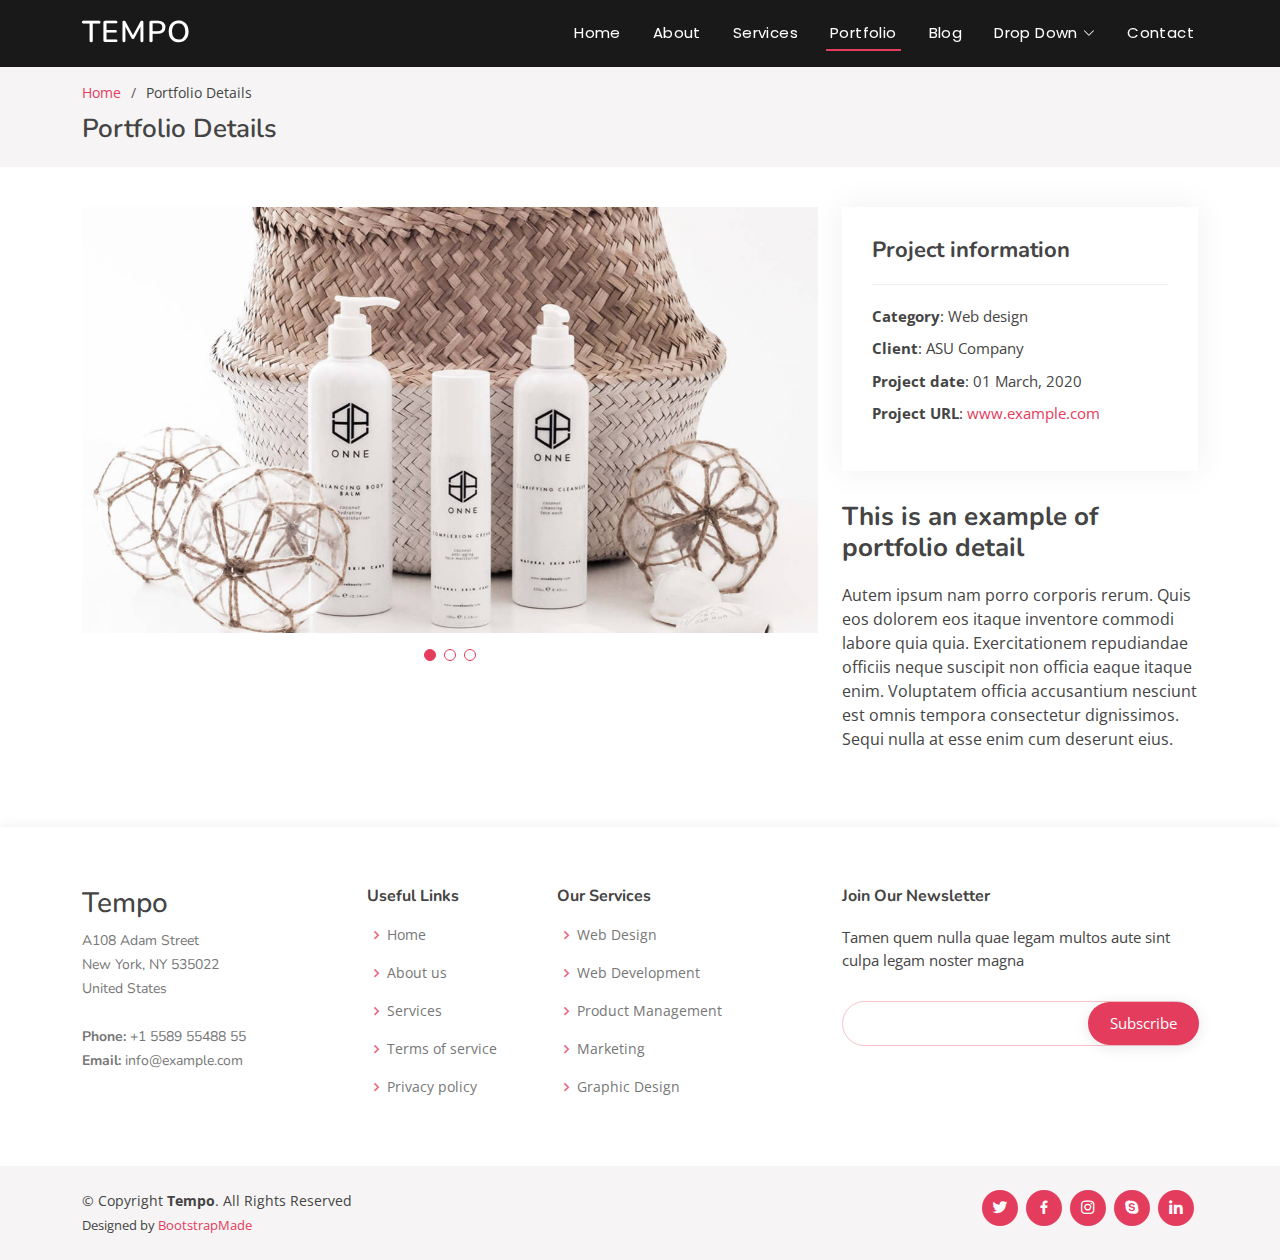
<file: portfolio-details.html>
<!DOCTYPE html>
<html lang="en">

<head>
  <meta charset="utf-8">
  <meta content="width=device-width, initial-scale=1.0" name="viewport">

  <title>Portfolio Details - Tempo Bootstrap Template</title>
  <meta content="" name="description">
  <meta content="" name="keywords">

  <!-- Favicons -->
  <link href="assets/img/favicon.png" rel="icon">
  <link href="assets/img/apple-touch-icon.png" rel="apple-touch-icon">

  <!-- Google Fonts -->
  <link href="https://fonts.googleapis.com/css?family=Open+Sans:300,300i,400,400i,600,600i,700,700i|Nunito:300,300i,400,400i,600,600i,700,700i|Poppins:300,300i,400,400i,500,500i,600,600i,700,700i" rel="stylesheet">

  <!-- Vendor CSS Files -->
  <link href="assets/vendor/bootstrap/css/bootstrap.min.css" rel="stylesheet">
  <link href="assets/vendor/bootstrap-icons/bootstrap-icons.css" rel="stylesheet">
  <link href="assets/vendor/boxicons/css/boxicons.min.css" rel="stylesheet">
  <link href="assets/vendor/glightbox/css/glightbox.min.css" rel="stylesheet">
  <link href="assets/vendor/remixicon/remixicon.css" rel="stylesheet">
  <link href="assets/vendor/swiper/swiper-bundle.min.css" rel="stylesheet">

  <!-- Template Main CSS File -->
  <link href="assets/css/style.css" rel="stylesheet">

  <!-- =======================================================
  * Template Name: Tempo
  * Updated: Jan 29 2024 with Bootstrap v5.3.2
  * Template URL: https://bootstrapmade.com/tempo-free-onepage-bootstrap-theme/
  * Author: BootstrapMade.com
  * License: https://bootstrapmade.com/license/
  ======================================================== -->
</head>

<body>

  <!-- ======= Header ======= -->
  <header id="header" class="fixed-top header-inner-pages">
    <div class="container d-flex align-items-center justify-content-between">

      <h1 class="logo"><a href="index.html">Tempo</a></h1>
      <!-- Uncomment below if you prefer to use an image logo -->
      <!-- <a href="index.html" class="logo"><img src="assets/img/logo.png" alt="" class="img-fluid"></a>-->

      <nav id="navbar" class="navbar">
        <ul>
          <li><a class="nav-link scrollto " href="#hero">Home</a></li>
          <li><a class="nav-link scrollto" href="#about">About</a></li>
          <li><a class="nav-link scrollto" href="#services">Services</a></li>
          <li><a class="nav-link scrollto active" href="#portfolio">Portfolio</a></li>
          <li><a href="blog.html">Blog</a></li>
          <li class="dropdown"><a href="#"><span>Drop Down</span> <i class="bi bi-chevron-down"></i></a>
            <ul>
              <li><a href="#">Drop Down 1</a></li>
              <li class="dropdown"><a href="#"><span>Deep Drop Down</span> <i class="bi bi-chevron-right"></i></a>
                <ul>
                  <li><a href="#">Deep Drop Down 1</a></li>
                  <li><a href="#">Deep Drop Down 2</a></li>
                  <li><a href="#">Deep Drop Down 3</a></li>
                  <li><a href="#">Deep Drop Down 4</a></li>
                  <li><a href="#">Deep Drop Down 5</a></li>
                </ul>
              </li>
              <li><a href="#">Drop Down 2</a></li>
              <li><a href="#">Drop Down 3</a></li>
              <li><a href="#">Drop Down 4</a></li>
            </ul>
          </li>
          <li><a class="nav-link scrollto" href="#contact">Contact</a></li>
        </ul>
        <i class="bi bi-list mobile-nav-toggle"></i>
      </nav><!-- .navbar -->

    </div>
  </header><!-- End Header -->

  <main id="main">

    <!-- ======= Breadcrumbs ======= -->
    <section id="breadcrumbs" class="breadcrumbs">
      <div class="container">

        <ol>
          <li><a href="index.html">Home</a></li>
          <li>Portfolio Details</li>
        </ol>
        <h2>Portfolio Details</h2>

      </div>
    </section><!-- End Breadcrumbs -->

    <!-- ======= Portfolio Details Section ======= -->
    <section id="portfolio-details" class="portfolio-details">
      <div class="container">

        <div class="row gy-4">

          <div class="col-lg-8">
            <div class="portfolio-details-slider swiper">
              <div class="swiper-wrapper align-items-center">

                <div class="swiper-slide">
                  <img src="assets/img/portfolio/portfolio-details-1.jpg" alt="">
                </div>

                <div class="swiper-slide">
                  <img src="assets/img/portfolio/portfolio-details-2.jpg" alt="">
                </div>

                <div class="swiper-slide">
                  <img src="assets/img/portfolio/portfolio-details-3.jpg" alt="">
                </div>

              </div>
              <div class="swiper-pagination"></div>
            </div>
          </div>

          <div class="col-lg-4">
            <div class="portfolio-info">
              <h3>Project information</h3>
              <ul>
                <li><strong>Category</strong>: Web design</li>
                <li><strong>Client</strong>: ASU Company</li>
                <li><strong>Project date</strong>: 01 March, 2020</li>
                <li><strong>Project URL</strong>: <a href="#">www.example.com</a></li>
              </ul>
            </div>
            <div class="portfolio-description">
              <h2>This is an example of portfolio detail</h2>
              <p>
                Autem ipsum nam porro corporis rerum. Quis eos dolorem eos itaque inventore commodi labore quia quia. Exercitationem repudiandae officiis neque suscipit non officia eaque itaque enim. Voluptatem officia accusantium nesciunt est omnis tempora consectetur dignissimos. Sequi nulla at esse enim cum deserunt eius.
              </p>
            </div>
          </div>

        </div>

      </div>
    </section><!-- End Portfolio Details Section -->

  </main><!-- End #main -->

  <!-- ======= Footer ======= -->
  <footer id="footer">

    <div class="footer-top">
      <div class="container">
        <div class="row">

          <div class="col-lg-3 col-md-6 footer-contact">
            <h3>Tempo</h3>
            <p>
              A108 Adam Street <br>
              New York, NY 535022<br>
              United States <br><br>
              <strong>Phone:</strong> +1 5589 55488 55<br>
              <strong>Email:</strong> info@example.com<br>
            </p>
          </div>

          <div class="col-lg-2 col-md-6 footer-links">
            <h4>Useful Links</h4>
            <ul>
              <li><i class="bx bx-chevron-right"></i> <a href="#">Home</a></li>
              <li><i class="bx bx-chevron-right"></i> <a href="#">About us</a></li>
              <li><i class="bx bx-chevron-right"></i> <a href="#">Services</a></li>
              <li><i class="bx bx-chevron-right"></i> <a href="#">Terms of service</a></li>
              <li><i class="bx bx-chevron-right"></i> <a href="#">Privacy policy</a></li>
            </ul>
          </div>

          <div class="col-lg-3 col-md-6 footer-links">
            <h4>Our Services</h4>
            <ul>
              <li><i class="bx bx-chevron-right"></i> <a href="#">Web Design</a></li>
              <li><i class="bx bx-chevron-right"></i> <a href="#">Web Development</a></li>
              <li><i class="bx bx-chevron-right"></i> <a href="#">Product Management</a></li>
              <li><i class="bx bx-chevron-right"></i> <a href="#">Marketing</a></li>
              <li><i class="bx bx-chevron-right"></i> <a href="#">Graphic Design</a></li>
            </ul>
          </div>

          <div class="col-lg-4 col-md-6 footer-newsletter">
            <h4>Join Our Newsletter</h4>
            <p>Tamen quem nulla quae legam multos aute sint culpa legam noster magna</p>
            <form action="" method="post">
              <input type="email" name="email"><input type="submit" value="Subscribe">
            </form>
          </div>

        </div>
      </div>
    </div>

    <div class="container d-md-flex py-4">

      <div class="me-md-auto text-center text-md-start">
        <div class="copyright">
          &copy; Copyright <strong><span>Tempo</span></strong>. All Rights Reserved
        </div>
        <div class="credits">
          <!-- All the links in the footer should remain intact. -->
          <!-- You can delete the links only if you purchased the pro version. -->
          <!-- Licensing information: https://bootstrapmade.com/license/ -->
          <!-- Purchase the pro version with working PHP/AJAX contact form: https://bootstrapmade.com/tempo-free-onepage-bootstrap-theme/ -->
          Designed by <a href="https://bootstrapmade.com/">BootstrapMade</a>
        </div>
      </div>
      <div class="social-links text-center text-md-right pt-3 pt-md-0">
        <a href="#" class="twitter"><i class="bx bxl-twitter"></i></a>
        <a href="#" class="facebook"><i class="bx bxl-facebook"></i></a>
        <a href="#" class="instagram"><i class="bx bxl-instagram"></i></a>
        <a href="#" class="google-plus"><i class="bx bxl-skype"></i></a>
        <a href="#" class="linkedin"><i class="bx bxl-linkedin"></i></a>
      </div>
    </div>
  </footer><!-- End Footer -->

  <a href="#" class="back-to-top d-flex align-items-center justify-content-center"><i class="bi bi-arrow-up-short"></i></a>

  <!-- Vendor JS Files -->
  <script src="assets/vendor/bootstrap/js/bootstrap.bundle.min.js"></script>
  <script src="assets/vendor/glightbox/js/glightbox.min.js"></script>
  <script src="assets/vendor/isotope-layout/isotope.pkgd.min.js"></script>
  <script src="assets/vendor/swiper/swiper-bundle.min.js"></script>
  <script src="assets/vendor/php-email-form/validate.js"></script>

  <!-- Template Main JS File -->
  <script src="assets/js/main.js"></script>

</body>

</html>
</file>
<file: assets/css/style.css>
/**
* Template Name: Tempo
* Updated: Jan 29 2024 with Bootstrap v5.3.2
* Template URL: https://bootstrapmade.com/tempo-free-onepage-bootstrap-theme/
* Author: BootstrapMade.com
* License: https://bootstrapmade.com/license/
*/

/*--------------------------------------------------------------
# General
--------------------------------------------------------------*/
body {
  font-family: "Open Sans", sans-serif;
  color: #444444;
}

a {
  color: #e43c5c;
  text-decoration: none;
}

a:hover {
  color: #ea6981;
  text-decoration: none;
}

h1,
h2,
h3,
h4,
h5,
h6 {
  font-family: "Nunito", sans-serif;
}

/*--------------------------------------------------------------
# Back to top button
--------------------------------------------------------------*/
.back-to-top {
  position: fixed;
  visibility: hidden;
  opacity: 0;
  right: 15px;
  bottom: 15px;
  z-index: 996;
  background: #e43c5c;
  width: 40px;
  height: 40px;
  border-radius: 50px;
  transition: all 0.4s;
}

.back-to-top i {
  font-size: 28px;
  color: #fff;
  line-height: 0;
}

.back-to-top:hover {
  background: #e9607a;
  color: #fff;
}

.back-to-top.active {
  visibility: visible;
  opacity: 1;
}

/*--------------------------------------------------------------
# Header
--------------------------------------------------------------*/
#header {
  transition: all 0.5s;
  z-index: 997;
  padding: 20px 0;
}

#header .logo {
  font-size: 30px;
  margin: 0;
  padding: 0;
  line-height: 1;
  font-weight: 600;
  letter-spacing: 1px;
  text-transform: uppercase;
}

#header .logo a {
  color: #fff;
}

#header .logo img {
  max-height: 40px;
}

#header.header-scrolled,
#header.header-inner-pages {
  background: rgba(0, 0, 0, 0.9);
  padding: 12px 0;
}

/*--------------------------------------------------------------
# Navigation Menu
--------------------------------------------------------------*/
/**
* Desktop Navigation 
*/
.navbar {
  padding: 0;
}

.navbar ul {
  margin: 0;
  padding: 0;
  display: flex;
  list-style: none;
  align-items: center;
}

.navbar li {
  position: relative;
}

.navbar>ul>li {
  white-space: nowrap;
  padding: 10px 0 10px 24px;
}

.navbar a,
.navbar a:focus {
  display: flex;
  align-items: center;
  justify-content: space-between;
  font-family: "Poppins", sans-serif;
  color: #fff;
  font-size: 15px;
  padding: 0 4px;
  white-space: nowrap;
  transition: 0.3s;
  letter-spacing: 0.4px;
  position: relative;
}

.navbar a i,
.navbar a:focus i {
  font-size: 12px;
  line-height: 0;
  margin-left: 5px;
}

.navbar>ul>li>a:before {
  content: "";
  position: absolute;
  width: 100%;
  height: 2px;
  bottom: -6px;
  left: 0;
  background-color: #e43c5c;
  visibility: hidden;
  transform: scaleX(0);
  transition: all 0.3s ease-in-out 0s;
}

.navbar a:hover:before,
.navbar li:hover>a:before,
.navbar .active:before {
  visibility: visible;
  transform: scaleX(1);
}

.navbar a:hover,
.navbar .active,
.navbar .active:focus,
.navbar li:hover>a {
  color: #fff;
}

.navbar .dropdown ul {
  display: block;
  position: absolute;
  left: 24px;
  top: calc(100% + 30px);
  margin: 0;
  padding: 10px 0;
  z-index: 99;
  opacity: 0;
  visibility: hidden;
  background: #fff;
  box-shadow: 0px 0px 30px rgba(127, 137, 161, 0.25);
  transition: 0.3s;
}

.navbar .dropdown ul li {
  min-width: 200px;
}

.navbar .dropdown ul a {
  padding: 10px 20px;
  font-size: 14px;
  text-transform: none;
  color: #493c3e;
}

.navbar .dropdown ul a i {
  font-size: 12px;
}

.navbar .dropdown ul a:hover,
.navbar .dropdown ul .active:hover,
.navbar .dropdown ul li:hover>a {
  color: #e43c5c;
}

.navbar .dropdown:hover>ul {
  opacity: 1;
  top: 100%;
  visibility: visible;
}

.navbar .dropdown .dropdown ul {
  top: 0;
  left: calc(100% - 30px);
  visibility: hidden;
}

.navbar .dropdown .dropdown:hover>ul {
  opacity: 1;
  top: 0;
  left: 100%;
  visibility: visible;
}

@media (max-width: 1366px) {
  .navbar .dropdown .dropdown ul {
    left: -90%;
  }

  .navbar .dropdown .dropdown:hover>ul {
    left: -100%;
  }
}

/**
* Mobile Navigation 
*/
.mobile-nav-toggle {
  color: #fff;
  font-size: 28px;
  cursor: pointer;
  display: none;
  line-height: 0;
  transition: 0.5s;
}

@media (max-width: 991px) {
  .mobile-nav-toggle {
    display: block;
  }

  .navbar ul {
    display: none;
  }
}

.navbar-mobile {
  position: fixed;
  overflow: hidden;
  top: 0;
  right: 0;
  left: 0;
  bottom: 0;
  background: rgba(45, 37, 38, 0.9);
  transition: 0.3s;
  z-index: 999;
}

.navbar-mobile .mobile-nav-toggle {
  position: absolute;
  top: 15px;
  right: 15px;
}

.navbar-mobile ul {
  display: block;
  position: absolute;
  top: 55px;
  right: 15px;
  bottom: 15px;
  left: 15px;
  padding: 10px 0;
  background-color: #fff;
  overflow-y: auto;
  transition: 0.3s;
}

.navbar-mobile>ul>li {
  padding: 0;
}

.navbar-mobile a:hover:before,
.navbar-mobile li:hover>a:before,
.navbar-mobile .active:before {
  visibility: hidden;
}

.navbar-mobile a,
.navbar-mobile a:focus {
  padding: 10px 20px;
  font-size: 15px;
  color: #493c3e;
}

.navbar-mobile a:hover,
.navbar-mobile .active,
.navbar-mobile li:hover>a {
  color: #e43c5c;
}

.navbar-mobile .getstarted,
.navbar-mobile .getstarted:focus {
  margin: 15px;
}

.navbar-mobile .dropdown ul {
  position: static;
  display: none;
  margin: 10px 20px;
  padding: 10px 0;
  z-index: 99;
  opacity: 1;
  visibility: visible;
  background: #fff;
  box-shadow: 0px 0px 30px rgba(127, 137, 161, 0.25);
}

.navbar-mobile .dropdown ul li {
  min-width: 200px;
}

.navbar-mobile .dropdown ul a {
  padding: 10px 20px;
}

.navbar-mobile .dropdown ul a i {
  font-size: 12px;
}

.navbar-mobile .dropdown ul a:hover,
.navbar-mobile .dropdown ul .active:hover,
.navbar-mobile .dropdown ul li:hover>a {
  color: #e43c5c;
}

.navbar-mobile .dropdown>.dropdown-active {
  display: block;
}

/*--------------------------------------------------------------
# Hero Section
--------------------------------------------------------------*/
#hero {
  width: 100%;
  height: 100vh;
  background:url(../img/IMG_9109.JPG) top center;
  background-size: cover;
  position: relative;
}

#hero:before {
  content: "";
  background: rgba(0, 0, 0, 0.6);
  position: absolute;
  bottom: 0;
  top: 0;
  left: 0;
  right: 0;
}

#hero .hero-container {
  position: absolute;
  bottom: 0;
  top: 0;
  left: 0;
  right: 0;
  display: flex;
  justify-content: center;
  align-items: center;
  flex-direction: column;
  text-align: center;
  padding: 0 15px;
}

#hero h3 {
  background: rgba(255, 255, 255, 0.1);
  color: #fff;
  font-size: 26px;
  padding: 10px 30px;
  margin-bottom: 30px;
  border-radius: 50px;
}

#hero h1 {
  margin: 0 0 10px 0;
  font-size: 48px;
  font-weight: 700;
  line-height: 56px;
  text-transform: uppercase;
  color: #fff;
}

#hero h2 {
  color: #eee;
  margin-bottom: 40px;
  font-size: 24px;
}

#hero .btn-get-started {
  font-family: "Poppins", sans-serif;
  text-transform: uppercase;
  font-weight: 400;
  font-size: 13px;
  letter-spacing: 1px;
  display: inline-block;
  padding: 8px 30px 9px 30px;
  border-radius: 50px;
  transition: 0.5s;
  border: 2px solid #fff;
  color: #fff;
}

#hero .btn-get-started:hover {
  background: #e43c5c;
  border: 2px solid #e43c5c;
}

@media (min-width: 1024px) {
  #hero {
    background-attachment: fixed;
  }
}

@media (max-width: 768px) {
  #hero h3 {
    font-size: 22px;
  }

  #hero h1 {
    font-size: 28px;
    line-height: 36px;
  }

  #hero h2 {
    font-size: 18px;
    line-height: 24px;
    margin-bottom: 30px;
  }
}

@media (max-height: 500px) {
  #hero {
    height: 150vh;
  }
}

/*--------------------------------------------------------------
# Sections General
--------------------------------------------------------------*/
section {
  padding: 60px 0;
  overflow: hidden;
}

.section-bg {
  background-color: white;
}

.section-title {
  text-align: center;
  padding-bottom: 30px;
}

.section-title h2 {
  font-size: 13px;
  letter-spacing: 1px;
  font-weight: 700;
  padding: 8px 20px;
  line-height: 1;
  margin: 0;
  background: #fdeff2;
  color: #e43c5c;
  display: inline-block;
  text-transform: uppercase;
  border-radius: 50px;
}

.section-title h3 {
  margin: 15px 0 0 0;
  font-size: 32px;
  font-weight: 700;
}

.section-title h3 span {
  color: #e43c5c;
}

.section-title p {
  margin: 15px auto 0 auto;
  font-weight: 600;
}

@media (min-width: 1024px) {
  .section-title p {
    width: 50%;
  }
}

/*--------------------------------------------------------------
# About
--------------------------------------------------------------*/
.about .content h3 {
  font-weight: 600;
  font-size: 26px;
}

.about .content ul {
  list-style: none;
  padding: 0;
}

.about .content ul li {
  padding-left: 28px;
  position: relative;
}

.about .content ul li+li {
  margin-top: 10px;
}

.about .content ul i {
  position: absolute;
  left: 0;
  top: 2px;
  font-size: 20px;
  color: #e43c5c;
  line-height: 1;
}

.about .content p:last-child {
  margin-bottom: 0;
}

.about .content .btn-learn-more {
  font-family: "Nunito", sans-serif;
  font-weight: 600;
  font-size: 14px;
  letter-spacing: 1px;
  display: inline-block;
  padding: 12px 32px;
  border-radius: 50px;
  transition: 0.3s;
  line-height: 1;
  color: #e43c5c;
  animation-delay: 0.8s;
  margin-top: 6px;
  border: 2px solid #e43c5c;
}

.about .content .btn-learn-more:hover {
  background: #e43c5c;
  color: #fff;
  text-decoration: none;
}

/*--------------------------------------------------------------
# Services
--------------------------------------------------------------*/
.services {
  padding-bottom: 30px;
}

.services .icon-box {
  padding: 60px 30px;
  position: relative;
  overflow: hidden;
  background: #fff;
  box-shadow: 2px 0 35px 0 rgba(68, 88, 144, 0.12);
  transition: all 0.3s ease-in-out;
  border-radius: 8px;
  z-index: 1;
  text-align: center;
}

.services .icon-box::before {
  content: "";
  position: absolute;
  background: #fdeff2;
  right: 0;
  left: 0;
  bottom: 0;
  top: 100%;
  transition: all 0.4s;
  z-index: -1;
}

.services .icon-box:hover::before {
  background: #e43c5c;
  top: 0;
  border-radius: 0px;
}

.services .icon {
  margin-bottom: 15px;
}

.services .icon i {
  font-size: 48px;
  line-height: 1;
  color: #e43c5c;
  transition: all 0.3s ease-in-out;
}

.services .title {
  font-weight: 700;
  margin-bottom: 15px;
  font-size: 18px;
}

.services .title a {
  color: #111;
}

.services .description {
  font-size: 15px;
  line-height: 28px;
  margin-bottom: 0;
}

.services .icon-box:hover .title a,
.services .icon-box:hover .description {
  color: #fff;
}

.services .icon-box:hover .icon i {
  color: #fff;
}

/*--------------------------------------------------------------
# Features
--------------------------------------------------------------*/
.features {
  padding-top: 20px;
}

.features .icon-box {
  display: flex;
  align-items: center;
  padding: 20px;
  transition: ease-in-out 0.3s;
  box-shadow: 2px 0 35px 0 rgba(68, 88, 144, 0.12);
}

.features .icon-box i {
  font-size: 32px;
  padding-right: 10px;
  line-height: 1;
}

.features .icon-box h3 {
  font-weight: 700;
  margin: 0;
  padding: 0;
  line-height: 1;
  font-size: 16px;
}

.features .icon-box h3 a {
  color: #493c3e;
  transition: ease-in-out 0.3s;
}

.features .icon-box:hover a {
  color: #e43c5c;
}

/*--------------------------------------------------------------
# Cta
--------------------------------------------------------------*/
.cta {
  background: linear-gradient(rgba(2, 2, 2, 0.5), rgba(0, 0, 0, 0.8)), url("../img/cta-bg.jpg") center center;
  background-size: cover;
  padding: 60px 0;
}

.cta h3 {
  color: #fff;
  font-size: 28px;
  font-weight: 700;
}

.cta p {
  color: #fff;
}

.cta .cta-btn {
  font-family: "Nunito", sans-serif;
  text-transform: uppercase;
  font-weight: 500;
  font-size: 16px;
  letter-spacing: 1px;
  display: inline-block;
  padding: 8px 28px;
  border-radius: 25px;
  transition: 0.5s;
  margin-top: 10px;
  border: 2px solid #fff;
  color: #fff;
}

.cta .cta-btn:hover {
  background: #e43c5c;
  border: 2px solid #e43c5c;
}

@media (min-width: 1024px) {
  .cta {
    background-attachment: fixed;
  }
}

/*--------------------------------------------------------------
# Portfolio
--------------------------------------------------------------*/
.portfolio #portfolio-flters {
  padding: 0;
  margin: 0 auto 25px auto;
  list-style: none;
  text-align: center;
  border-radius: 50px;
}

.portfolio #portfolio-flters li {
  cursor: pointer;
  display: inline-block;
  padding: 7px 17px 9px 17px;
  font-size: 14px;
  font-weight: 500;
  line-height: 1;
  color: #444444;
  margin: 0 3px 10px 3px;
  transition: all ease-in-out 0.3s;
  background: #ede9e9;
  border-radius: 50px;
}

.portfolio #portfolio-flters li:hover,
.portfolio #portfolio-flters li.filter-active {
  color: #fff;
  background: #e43c5c;
}

.portfolio #portfolio-flters li:last-child {
  margin-right: 0;
}

.portfolio .portfolio-item {
  margin-bottom: 30px;
  overflow: hidden;
}

.portfolio .portfolio-item img {
  position: relative;
  top: 0;
  transition: all 0.6s cubic-bezier(0.645, 0.045, 0.355, 1);
}

.portfolio .portfolio-item .portfolio-info {
  opacity: 0;
  position: absolute;
  left: 15px;
  right: 15px;
  bottom: -50px;
  z-index: 3;
  transition: all ease-in-out 0.3s;
  background: #e43c5c;
  padding: 15px 20px;
}

.portfolio .portfolio-item .portfolio-info h4 {
  font-size: 18px;
  color: #fff;
  font-weight: 600;
}

.portfolio .portfolio-item .portfolio-info p {
  color: #fff;
  font-size: 14px;
  margin-bottom: 0;
}

.portfolio .portfolio-item .portfolio-info .preview-link,
.portfolio .portfolio-item .portfolio-info .details-link {
  position: absolute;
  right: 50px;
  font-size: 24px;
  top: calc(50% - 18px);
  color: white;
  transition: ease-in-out 0.3s;
}

.portfolio .portfolio-item .portfolio-info .preview-link:hover,
.portfolio .portfolio-item .portfolio-info .details-link:hover {
  color: #f7c2cc;
}

.portfolio .portfolio-item .portfolio-info .details-link {
  right: 15px;
}

.portfolio .portfolio-item:hover img {
  top: -30px;
}

.portfolio .portfolio-item:hover .portfolio-info {
  opacity: 1;
  bottom: 0;
}

/*--------------------------------------------------------------
# Portfolio Details
--------------------------------------------------------------*/
.portfolio-details {
  padding-top: 40px;
}

.portfolio-details .portfolio-details-slider img {
  width: 100%;
}

.portfolio-details .portfolio-details-slider .swiper-pagination {
  margin-top: 20px;
  position: relative;
}

.portfolio-details .portfolio-details-slider .swiper-pagination .swiper-pagination-bullet {
  width: 12px;
  height: 12px;
  background-color: #fff;
  opacity: 1;
  border: 1px solid #e43c5c;
}

.portfolio-details .portfolio-details-slider .swiper-pagination .swiper-pagination-bullet-active {
  background-color: #e43c5c;
}

.portfolio-details .portfolio-info {
  padding: 30px;
  box-shadow: 0px 0 30px rgba(73, 60, 62, 0.08);
}

.portfolio-details .portfolio-info h3 {
  font-size: 22px;
  font-weight: 700;
  margin-bottom: 20px;
  padding-bottom: 20px;
  border-bottom: 1px solid #eee;
}

.portfolio-details .portfolio-info ul {
  list-style: none;
  padding: 0;
  font-size: 15px;
}

.portfolio-details .portfolio-info ul li+li {
  margin-top: 10px;
}

.portfolio-details .portfolio-description {
  padding-top: 30px;
}

.portfolio-details .portfolio-description h2 {
  font-size: 26px;
  font-weight: 700;
  margin-bottom: 20px;
}

.portfolio-details .portfolio-description p {
  padding: 0;
}

/*--------------------------------------------------------------
# Pricing
--------------------------------------------------------------*/
.pricing .box {
  padding: 20px;
  background: #f9f9f9;
  text-align: center;
  border-radius: 8px;
  position: relative;
  overflow: hidden;
  border: 2px solid #f9f9f9;
}

.pricing .box h3 {
  font-weight: 400;
  padding: 15px;
  margin-top: 15px;
  font-size: 20px;
  font-weight: 600;
  color: #493c3e;
}

.pricing .box h4 {
  font-size: 42px;
  color: #e43c5c;
  font-weight: 500;
  font-family: "Open Sans", sans-serif;
  margin-bottom: 20px;
}

.pricing .box h4 sup {
  font-size: 20px;
  top: -15px;
  left: -3px;
}

.pricing .box h4 span {
  color: #bababa;
  font-size: 16px;
  font-weight: 300;
}

.pricing .box ul {
  padding: 0;
  list-style: none;
  color: #493c3e;
  text-align: center;
  line-height: 20px;
  font-size: 14px;
}

.pricing .box ul li {
  padding-bottom: 16px;
}

.pricing .box ul i {
  color: #e43c5c;
  font-size: 18px;
  padding-right: 4px;
}

.pricing .box ul .na {
  color: #ccc;
  text-decoration: line-through;
}

.pricing .box .btn-wrap {
  padding: 15px;
  text-align: center;
}

.pricing .box .btn-buy {
  display: inline-block;
  padding: 8px 40px 10px 40px;
  border-radius: 50px;
  border: 2px solid #e43c5c;
  color: #e43c5c;
  font-size: 14px;
  font-weight: 400;
  font-family: "Nunito", sans-serif;
  font-weight: 600;
  transition: 0.3s;
}

.pricing .box .btn-buy:hover {
  background: #e43c5c;
  color: #fff;
}

.pricing .recommended {
  border-color: #e43c5c;
}

.pricing .recommended .btn-buy {
  background: #e43c5c;
  color: #fff;
}

.pricing .recommended .btn-buy:hover {
  background: #d91e42;
  border-color: #d91e42;
}

.pricing .recommended-badge {
  position: absolute;
  top: 5px;
  left: 50%;
  transform: translateX(-50%);
  z-index: 1;
  font-size: 13px;
  padding: 3px 25px 6px 25px;
  background: #fce6ea;
  color: #e43c5c;
  border-radius: 50px;
}

/*--------------------------------------------------------------
# F.A.Q
--------------------------------------------------------------*/
.faq {
  padding: 60px 0;
}

.faq .faq-list {
  padding: 0;
  list-style: none;
}

.faq .faq-list li {
  border-bottom: 1px solid #f1eeef;
  margin-bottom: 20px;
  padding-bottom: 20px;
}

.faq .faq-list .question {
  display: block;
  position: relative;
  font-family: #e43c5c;
  font-size: 18px;
  line-height: 24px;
  font-weight: 400;
  padding-left: 25px;
  cursor: pointer;
  color: #d01d3f;
  transition: 0.3s;
}

.faq .faq-list i {
  font-size: 16px;
  position: absolute;
  left: 0;
  top: -2px;
}

.faq .faq-list p {
  margin-bottom: 0;
  padding: 10px 0 0 25px;
}

.faq .faq-list .icon-show {
  display: none;
}

.faq .faq-list .collapsed {
  color: black;
}

.faq .faq-list .collapsed:hover {
  color: #e43c5c;
}

.faq .faq-list .collapsed .icon-show {
  display: inline-block;
  transition: 0.6s;
}

.faq .faq-list .collapsed .icon-close {
  display: none;
  transition: 0.6s;
}

@media (min-width: 1280px) {
  .faq .container {
    padding: 0 120px;
  }
}

/*--------------------------------------------------------------
# Team
--------------------------------------------------------------*/
.team {
  background: #fff;
  padding: 60px 0;
}

.team .member {
  margin-bottom: 20px;
  overflow: hidden;
  text-align: center;
  border-radius: 5px;
  background: #fff;
  box-shadow: 0px 2px 15px rgba(0, 0, 0, 0.1);
}

.team .member .member-img {
  position: relative;
  overflow: hidden;
}

.team .member .social {
  position: absolute;
  left: 0;
  bottom: 0;
  right: 0;
  height: 40px;
  opacity: 0;
  transition: ease-in-out 0.3s;
  background: rgba(255, 255, 255, 0.85);
  display: flex;
  align-items: center;
  justify-content: center;
}

.team .member .social a {
  transition: color 0.3s;
  color: #493c3e;
  margin: 0 10px;
  display: inline-flex;
  align-items: center;
  justify-content: center;
}

.team .member .social a i {
  line-height: 0;
}

.team .member .social a:hover {
  color: #e43c5c;
}

.team .member .social i {
  font-size: 18px;
  margin: 0 2px;
}

.team .member .member-info {
  padding: 25px 15px;
}

.team .member .member-info h4 {
  font-weight: 700;
  margin-bottom: 5px;
  font-size: 18px;
  color: #493c3e;
}

.team .member .member-info span {
  display: block;
  font-size: 13px;
  font-weight: 400;
  color: #aaaaaa;
}

.team .member .member-info p {
  font-style: italic;
  font-size: 14px;
  line-height: 26px;
  color: #777777;
}

.team .member:hover .social {
  opacity: 1;
}

/*--------------------------------------------------------------
# Contact
--------------------------------------------------------------*/
.contact .info {
  width: 100%;
  background: #fff;
}

.contact .info i {
  font-size: 20px;
  color: #e43c5c;
  float: left;
  width: 44px;
  height: 44px;
  background: #fdeff2;
  display: flex;
  justify-content: center;
  align-items: center;
  border-radius: 50px;
  transition: all 0.3s ease-in-out;
}

.contact .info h4 {
  padding: 0 0 0 60px;
  font-size: 22px;
  font-weight: 600;
  margin-bottom: 5px;
  color: #493c3e;
}

.contact .info p {
  padding: 0 0 0 60px;
  margin-bottom: 0;
  font-size: 14px;
  color: #816a6e;
}

.contact .info .email,
.contact .info .phone {
  margin-top: 40px;
}

.contact .info .email:hover i,
.contact .info .address:hover i,
.contact .info .phone:hover i {
  background: #e43c5c;
  color: #fff;
}

.contact .php-email-form {
  width: 100%;
  background: #fff;
}

.contact .php-email-form .form-group {
  padding-bottom: 8px;
}

.contact .php-email-form .error-message {
  display: none;
  color: #fff;
  background: #ed3c0d;
  text-align: left;
  padding: 15px;
  font-weight: 600;
}

.contact .php-email-form .error-message br+br {
  margin-top: 25px;
}

.contact .php-email-form .sent-message {
  display: none;
  color: #fff;
  background: #18d26e;
  text-align: center;
  padding: 15px;
  font-weight: 600;
}

.contact .php-email-form .loading {
  display: none;
  background: #fff;
  text-align: center;
  padding: 15px;
}

.contact .php-email-form .loading:before {
  content: "";
  display: inline-block;
  border-radius: 50%;
  width: 24px;
  height: 24px;
  margin: 0 10px -6px 0;
  border: 3px solid #18d26e;
  border-top-color: #eee;
  animation: animate-loading 1s linear infinite;
}

.contact .php-email-form input,
.contact .php-email-form textarea {
  border-radius: 0;
  box-shadow: none;
  font-size: 14px;
}

.contact .php-email-form input:focus,
.contact .php-email-form textarea:focus {
  border-color: #e43c5c;
}

.contact .php-email-form input {
  height: 44px;
}

.contact .php-email-form textarea {
  padding: 10px 12px;
}

.contact .php-email-form button[type=submit] {
  background: #e43c5c;
  border: 0;
  padding: 10px 28px;
  color: #fff;
  transition: 0.4s;
  border-radius: 50px;
}

.contact .php-email-form button[type=submit]:hover {
  background: #d01d3f;
}

@keyframes animate-loading {
  0% {
    transform: rotate(0deg);
  }

  100% {
    transform: rotate(360deg);
  }
}

/*--------------------------------------------------------------
# Breadcrumbs
--------------------------------------------------------------*/
.breadcrumbs {
  padding: 15px 0;
  background: #f6f4f4;
  margin-top: 67px;
}

@media (max-width: 992px) {
  .breadcrumbs {
    margin-top: 50px;
  }
}

.breadcrumbs h2 {
  font-size: 26px;
  font-weight: 600;
}

.breadcrumbs ol {
  display: flex;
  flex-wrap: wrap;
  list-style: none;
  padding: 0 0 10px 0;
  margin: 0;
  font-size: 14px;
}

.breadcrumbs ol li+li {
  padding-left: 10px;
}

.breadcrumbs ol li+li::before {
  display: inline-block;
  padding-right: 10px;
  color: #655356;
  content: "/";
}

/*--------------------------------------------------------------
# Blog
--------------------------------------------------------------*/
.blog {
  padding: 40px 0 20px 0;
}

.blog .entry {
  padding: 30px;
  margin-bottom: 60px;
  box-shadow: 0 4px 16px rgba(0, 0, 0, 0.1);
}

.blog .entry .entry-img {
  max-height: 440px;
  margin: -30px -30px 20px -30px;
  overflow: hidden;
}

.blog .entry .entry-title {
  font-size: 28px;
  font-weight: bold;
  padding: 0;
  margin: 0 0 20px 0;
}

.blog .entry .entry-title a {
  color: #493c3e;
  transition: 0.3s;
}

.blog .entry .entry-title a:hover {
  color: #e43c5c;
}

.blog .entry .entry-meta {
  margin-bottom: 15px;
  color: #b1a0a3;
}

.blog .entry .entry-meta ul {
  display: flex;
  flex-wrap: wrap;
  list-style: none;
  align-items: center;
  padding: 0;
  margin: 0;
}

.blog .entry .entry-meta ul li+li {
  padding-left: 20px;
}

.blog .entry .entry-meta i {
  font-size: 16px;
  margin-right: 8px;
  line-height: 0;
}

.blog .entry .entry-meta a {
  color: #777777;
  font-size: 14px;
  display: inline-block;
  line-height: 1;
}

.blog .entry .entry-content p {
  line-height: 24px;
}

.blog .entry .entry-content .read-more {
  -moz-text-align-last: right;
  text-align-last: right;
}

.blog .entry .entry-content .read-more a {
  display: inline-block;
  background: #e43c5c;
  color: #fff;
  padding: 6px 20px;
  transition: 0.3s;
  font-size: 14px;
  border-radius: 4px;
}

.blog .entry .entry-content .read-more a:hover {
  background: #e7526f;
}

.blog .entry .entry-content h3 {
  font-size: 22px;
  margin-top: 30px;
  font-weight: bold;
}

.blog .entry .entry-content blockquote {
  overflow: hidden;
  background-color: #fafafa;
  padding: 60px;
  position: relative;
  text-align: center;
  margin: 20px 0;
}

.blog .entry .entry-content blockquote p {
  color: #444444;
  line-height: 1.6;
  margin-bottom: 0;
  font-style: italic;
  font-weight: 500;
  font-size: 22px;
}

.blog .entry .entry-content blockquote::after {
  content: "";
  position: absolute;
  left: 0;
  top: 0;
  bottom: 0;
  width: 3px;
  background-color: #493c3e;
  margin-top: 20px;
  margin-bottom: 20px;
}

.blog .entry .entry-footer {
  padding-top: 10px;
  border-top: 1px solid #e6e6e6;
}

.blog .entry .entry-footer i {
  color: #9a8487;
  display: inline;
}

.blog .entry .entry-footer a {
  color: #57484a;
  transition: 0.3s;
}

.blog .entry .entry-footer a:hover {
  color: #e43c5c;
}

.blog .entry .entry-footer .cats {
  list-style: none;
  display: inline;
  padding: 0 20px 0 0;
  font-size: 14px;
}

.blog .entry .entry-footer .cats li {
  display: inline-block;
}

.blog .entry .entry-footer .tags {
  list-style: none;
  display: inline;
  padding: 0;
  font-size: 14px;
}

.blog .entry .entry-footer .tags li {
  display: inline-block;
}

.blog .entry .entry-footer .tags li+li::before {
  padding-right: 6px;
  color: #6c757d;
  content: ",";
}

.blog .entry .entry-footer .share {
  font-size: 16px;
}

.blog .entry .entry-footer .share i {
  padding-left: 5px;
}

.blog .entry-single {
  margin-bottom: 30px;
}

.blog .blog-author {
  padding: 20px;
  margin-bottom: 30px;
  box-shadow: 0 4px 16px rgba(0, 0, 0, 0.1);
}

.blog .blog-author img {
  width: 120px;
  margin-right: 20px;
}

.blog .blog-author h4 {
  font-weight: 600;
  font-size: 22px;
  margin-bottom: 0px;
  padding: 0;
  color: #493c3e;
}

.blog .blog-author .social-links {
  margin: 0 10px 10px 0;
}

.blog .blog-author .social-links a {
  color: rgba(73, 60, 62, 0.5);
  margin-right: 5px;
}

.blog .blog-author p {
  font-style: italic;
  color: #b7b7b7;
}

.blog .blog-comments {
  margin-bottom: 30px;
}

.blog .blog-comments .comments-count {
  font-weight: bold;
}

.blog .blog-comments .comment {
  margin-top: 30px;
  position: relative;
}

.blog .blog-comments .comment .comment-img {
  margin-right: 14px;
}

.blog .blog-comments .comment .comment-img img {
  width: 60px;
}

.blog .blog-comments .comment h5 {
  font-size: 16px;
  margin-bottom: 2px;
}

.blog .blog-comments .comment h5 a {
  font-weight: bold;
  color: #444444;
  transition: 0.3s;
}

.blog .blog-comments .comment h5 a:hover {
  color: #e43c5c;
}

.blog .blog-comments .comment h5 .reply {
  padding-left: 10px;
  color: #493c3e;
}

.blog .blog-comments .comment h5 .reply i {
  font-size: 20px;
}

.blog .blog-comments .comment time {
  display: block;
  font-size: 14px;
  color: #655356;
  margin-bottom: 5px;
}

.blog .blog-comments .comment.comment-reply {
  padding-left: 40px;
}

.blog .blog-comments .reply-form {
  margin-top: 30px;
  padding: 30px;
  box-shadow: 0 4px 16px rgba(0, 0, 0, 0.1);
}

.blog .blog-comments .reply-form h4 {
  font-weight: bold;
  font-size: 22px;
}

.blog .blog-comments .reply-form p {
  font-size: 14px;
}

.blog .blog-comments .reply-form input {
  border-radius: 4px;
  padding: 10px 10px;
  font-size: 14px;
}

.blog .blog-comments .reply-form input:focus {
  box-shadow: none;
  border-color: #f096a7;
}

.blog .blog-comments .reply-form textarea {
  border-radius: 4px;
  padding: 10px 10px;
  font-size: 14px;
}

.blog .blog-comments .reply-form textarea:focus {
  box-shadow: none;
  border-color: #f096a7;
}

.blog .blog-comments .reply-form .form-group {
  margin-bottom: 25px;
}

.blog .blog-comments .reply-form .btn-primary {
  border-radius: 4px;
  padding: 10px 20px;
  border: 0;
  background-color: #493c3e;
}

.blog .blog-comments .reply-form .btn-primary:hover {
  background-color: #57484a;
}

.blog .blog-pagination {
  color: #816a6e;
}

.blog .blog-pagination ul {
  display: flex;
  padding: 0;
  margin: 0;
  list-style: none;
}

.blog .blog-pagination li {
  margin: 0 5px;
  transition: 0.3s;
}

.blog .blog-pagination li a {
  color: #493c3e;
  padding: 7px 16px;
  display: flex;
  align-items: center;
  justify-content: center;
}

.blog .blog-pagination li.active,
.blog .blog-pagination li:hover {
  background: #e43c5c;
}

.blog .blog-pagination li.active a,
.blog .blog-pagination li:hover a {
  color: #fff;
}

.blog .sidebar {
  padding: 30px;
  margin: 0 0 60px 20px;
  box-shadow: 0 4px 16px rgba(0, 0, 0, 0.1);
}

.blog .sidebar .sidebar-title {
  font-size: 20px;
  font-weight: 700;
  padding: 0 0 0 0;
  margin: 0 0 15px 0;
  color: #493c3e;
  position: relative;
}

.blog .sidebar .sidebar-item {
  margin-bottom: 30px;
}

.blog .sidebar .search-form form {
  background: #fff;
  border: 1px solid #ddd;
  padding: 3px 10px;
  position: relative;
}

.blog .sidebar .search-form form input[type=text] {
  border: 0;
  padding: 4px;
  border-radius: 4px;
  width: calc(100% - 40px);
}

.blog .sidebar .search-form form button {
  position: absolute;
  top: 0;
  right: 0;
  bottom: 0;
  border: 0;
  background: none;
  font-size: 16px;
  padding: 0 15px;
  margin: -1px;
  background: #e43c5c;
  color: #fff;
  transition: 0.3s;
  border-radius: 0 4px 4px 0;
  line-height: 0;
}

.blog .sidebar .search-form form button i {
  line-height: 0;
}

.blog .sidebar .search-form form button:hover {
  background: #e64e6b;
}

.blog .sidebar .categories ul {
  list-style: none;
  padding: 0;
}

.blog .sidebar .categories ul li+li {
  padding-top: 10px;
}

.blog .sidebar .categories ul a {
  color: #493c3e;
  transition: 0.3s;
}

.blog .sidebar .categories ul a:hover {
  color: #e43c5c;
}

.blog .sidebar .categories ul a span {
  padding-left: 5px;
  color: #aaaaaa;
  font-size: 14px;
}

.blog .sidebar .recent-posts .post-item+.post-item {
  margin-top: 15px;
}

.blog .sidebar .recent-posts img {
  width: 80px;
  float: left;
}

.blog .sidebar .recent-posts h4 {
  font-size: 15px;
  margin-left: 95px;
  font-weight: bold;
}

.blog .sidebar .recent-posts h4 a {
  color: #493c3e;
  transition: 0.3s;
}

.blog .sidebar .recent-posts h4 a:hover {
  color: #e43c5c;
}

.blog .sidebar .recent-posts time {
  display: block;
  margin-left: 95px;
  font-style: italic;
  font-size: 14px;
  color: #aaaaaa;
}

.blog .sidebar .tags {
  margin-bottom: -10px;
}

.blog .sidebar .tags ul {
  list-style: none;
  padding: 0;
}

.blog .sidebar .tags ul li {
  display: inline-block;
}

.blog .sidebar .tags ul a {
  color: #8e767a;
  font-size: 14px;
  padding: 6px 14px;
  margin: 0 6px 8px 0;
  border: 1px solid #f6f4f4;
  display: inline-block;
  transition: 0.3s;
}

.blog .sidebar .tags ul a:hover {
  color: #fff;
  border: 1px solid #e43c5c;
  background: #e43c5c;
}

.blog .sidebar .tags ul a span {
  padding-left: 5px;
  color: #dfd8d9;
  font-size: 14px;
}

/*--------------------------------------------------------------
# Footer
--------------------------------------------------------------*/
#footer {
  color: #444444;
  font-size: 14px;
  background: #f6f4f4;
  box-shadow: 0px 2px 15px rgba(0, 0, 0, 0.1);
}

#footer .footer-top {
  padding: 60px 0 30px 0;
  background: #fff;
}

#footer .footer-top .footer-contact {
  margin-bottom: 30px;
}

#footer .footer-top .footer-contact h4 {
  font-size: 22px;
  margin: 0 0 30px 0;
  padding: 2px 0 2px 0;
  line-height: 1;
  font-weight: 700;
}

#footer .footer-top .footer-contact p {
  font-size: 14px;
  line-height: 24px;
  margin-bottom: 0;
  font-family: "Nunito", sans-serif;
  color: #777777;
}

#footer .footer-top h4 {
  font-size: 16px;
  font-weight: bold;
  color: #444444;
  position: relative;
  padding-bottom: 12px;
}

#footer .footer-top .footer-links {
  margin-bottom: 30px;
}

#footer .footer-top .footer-links ul {
  list-style: none;
  padding: 0;
  margin: 0;
}

#footer .footer-top .footer-links ul i {
  padding-right: 2px;
  color: #ea6981;
  font-size: 18px;
  line-height: 1;
}

#footer .footer-top .footer-links ul li {
  padding: 10px 0;
  display: flex;
  align-items: center;
}

#footer .footer-top .footer-links ul li:first-child {
  padding-top: 0;
}

#footer .footer-top .footer-links ul a {
  color: #777777;
  transition: 0.3s;
  display: inline-block;
  line-height: 1;
}

#footer .footer-top .footer-links ul a:hover {
  text-decoration: none;
  color: #e43c5c;
}

#footer .footer-newsletter {
  font-size: 15px;
}

#footer .footer-newsletter h4 {
  font-size: 16px;
  font-weight: bold;
  color: #444444;
  position: relative;
  padding-bottom: 12px;
}

#footer .footer-newsletter form {
  margin-top: 30px;
  background: #fff;
  padding: 6px 10px;
  position: relative;
  border-radius: 50px;
  text-align: left;
  border: 1px solid #f7c2cc;
}

#footer .footer-newsletter form input[type=email] {
  border: 0;
  padding: 4px 8px;
  width: calc(100% - 100px);
}

#footer .footer-newsletter form input[type=submit] {
  position: absolute;
  top: 0;
  right: -2px;
  bottom: 0;
  border: 0;
  background: none;
  font-size: 15px;
  padding: 0 22px;
  background: #e43c5c;
  color: #fff;
  transition: 0.3s;
  border-radius: 50px;
  box-shadow: 0px 2px 15px rgba(0, 0, 0, 0.1);
}

#footer .footer-newsletter form input[type=submit]:hover {
  background: #d01d3f;
}

#footer .credits {
  padding-top: 5px;
  font-size: 13px;
  color: #444444;
}

#footer .social-links a {
  font-size: 18px;
  display: inline-block;
  background: #e43c5c;
  color: #fff;
  line-height: 1;
  padding: 8px 0;
  margin-right: 4px;
  border-radius: 50%;
  text-align: center;
  width: 36px;
  height: 36px;
  transition: 0.3s;
}

#footer .social-links a:hover {
  background: #d01d3f;
  color: #fff;
  text-decoration: none;
}
</file>
